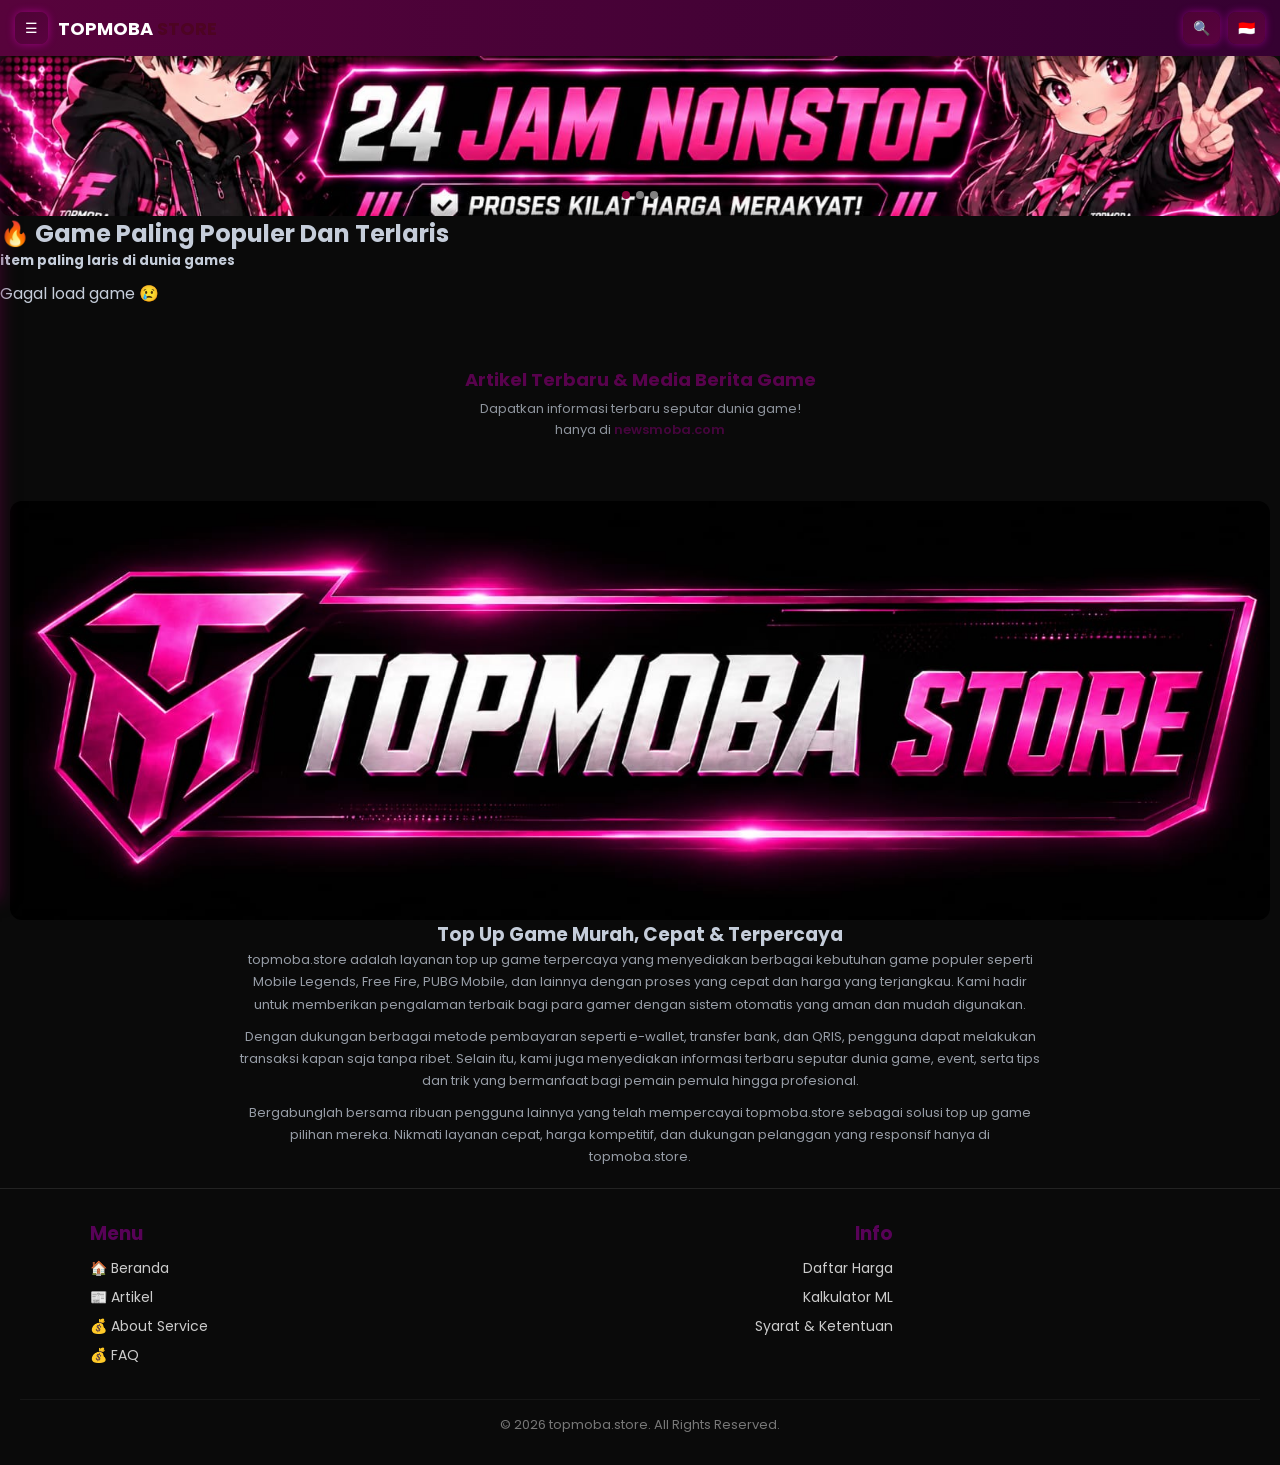
<file: index.html>
<!DOCTYPE html>
<html lang="id">
<head>
  <meta charset="UTF-8">
  <meta name="viewport" content="width=device-width, initial-scale=1.0">
  <title>topmoba.store - Top Up Game Murah & Cepat</title>

  <!-- CSS -->
  <link rel="stylesheet" href="index.css">

  <!-- Font -->
  <link href="https://fonts.googleapis.com/css2?family=Poppins:wght@300;400;600;700&display=swap" rel="stylesheet">
</head>

<body>

  <!-- ================= OVERLAY ================= -->
  <div class="overlay" id="overlay"></div>

  <!-- ================= SIDEBAR ================= -->
  <aside class="sidebar" id="sidebar">

    <div class="sidebar-header">
      <h2>TOPMOBA<span>STORE</span></h2>
    </div>

    <ul class="sidebar-menu">
      <li><a href="index.html">🏠 Beranda</a></li>
<li><a href="https://newsmoba.com" target="_blank">📰 Artikel</a></li>
<li><a href="about.html">💰 About Service</a></li>
<li><a href="faq.html">💰 FAQ</a></li>

      <li class="menu-divider"></li>

      <li class="auth login">🔐 Masuk</li>
      <li class="auth register">📝 Daftar</li>
    </ul>

  </aside>

  <!-- ================= HEADER ================= -->
  <header class="navbar">
    <div class="nav-container">

      <div class="nav-left">
        <button class="menu-btn">☰</button>
        <h1 class="logo">TOPMOBA <span>STORE</span></h1>
      </div>

      <div class="nav-right">
        <button class="icon-btn">🔍</button>
        <button class="icon-btn" onclick="toggleLanguage()" id="langBtn">
  🇮🇩
</button>
      </div>

    </div>
  </header>

  <!-- ================= SEARCH BAR ================= -->
<div class="search-box" id="searchBox">
  <input type="text" id="searchInput" placeholder="Cari game..." />
</div>


<!-- ================= HERO SLIDER ================= -->
<section class="hero-slider">

  <div class="slides" id="slides">
    <img src="headertop.jpg" class="slide active">
    <img src="headertop.jpg" class="slide">
    <img src="headertop.jpg" class="slide">
  </div>

  
  <!-- DOT -->
  <div class="dots" id="dots"></div>


</section>

<!-- ================= LIST GAME ================= -->
<section class="game-section">

  <h2 class="section-title">🔥 Game Paling Populer Dan Terlaris </h2>
  <h5 class="section-title">           item paling laris di dunia games  </h5>

  <div class="game-list" id="gameList">
    <!-- diisi dari JS -->
  </div>

</section>


<!-- ================= STATISTIK TYPO ================= -->



  <!-- ================= ARTIKEL BANNER ================= -->
<section class="artikel-banner">

  

  <h2>Artikel Terbaru & Media Berita Game</h2>

  <p>
    Dapatkan informasi terbaru seputar dunia game! <br>
    hanya di <span>newsmoba.com</span>
  </p>

</section>


<!-- ================= BANNER BAWAH ================= -->
<section class="bottom-banner">

  <img src="footertop.jpg" alt="Promo Banner">
<div class="banner-text">

  <h3>Top Up Game Murah, Cepat & Terpercaya</h3>

  <p>
    topmoba.store adalah layanan top up game terpercaya yang menyediakan berbagai kebutuhan
    game populer seperti Mobile Legends, Free Fire, PUBG Mobile, dan lainnya dengan proses
    yang cepat dan harga yang terjangkau. Kami hadir untuk memberikan pengalaman terbaik
    bagi para gamer dengan sistem otomatis yang aman dan mudah digunakan.
  </p>

  <p>
    Dengan dukungan berbagai metode pembayaran seperti e-wallet, transfer bank, dan QRIS,
    pengguna dapat melakukan transaksi kapan saja tanpa ribet. Selain itu, kami juga
    menyediakan informasi terbaru seputar dunia game, event, serta tips dan trik yang
    bermanfaat bagi pemain pemula hingga profesional.
  </p>

  <p>
    Bergabunglah bersama ribuan pengguna lainnya yang telah mempercayai topmoba.store sebagai
    solusi top up game pilihan mereka. Nikmati layanan cepat, harga kompetitif, dan
    dukungan pelanggan yang responsif hanya di topmoba.store.
  </p>

</div>
</section>





<footer class="footer">

  <div class="footer-container">

    <!-- Menu (kiri) -->
    <div class="footer-menu">
      <h3>Menu</h3>
      <ul>
        <li><a href="index.html">🏠 Beranda</a></li>
<li><a href="https://newsmoba.com" target="_blank">📰 Artikel</a></li>
<li><a href="about.html">💰 About Service</a></li>
<li><a href="faq.html">💰 FAQ</a></li>
      </ul>
    </div>

    <!-- Info (kanan) -->
    <div class="footer-info">
      <h3>Info</h3>
      <ul>
        <li>Daftar Harga</li>
        <li>Kalkulator ML</li>
        <li>Syarat & Ketentuan</li>
      </ul>
    </div>

  </div>

  <div class="footer-bottom">
    <p>© 2026 topmoba.store. All Rights Reserved.</p>
  </div>

</footer>


  <!-- ================= JS ================= -->
  <script src="index.js"></script>

</body>


</html>
</file>
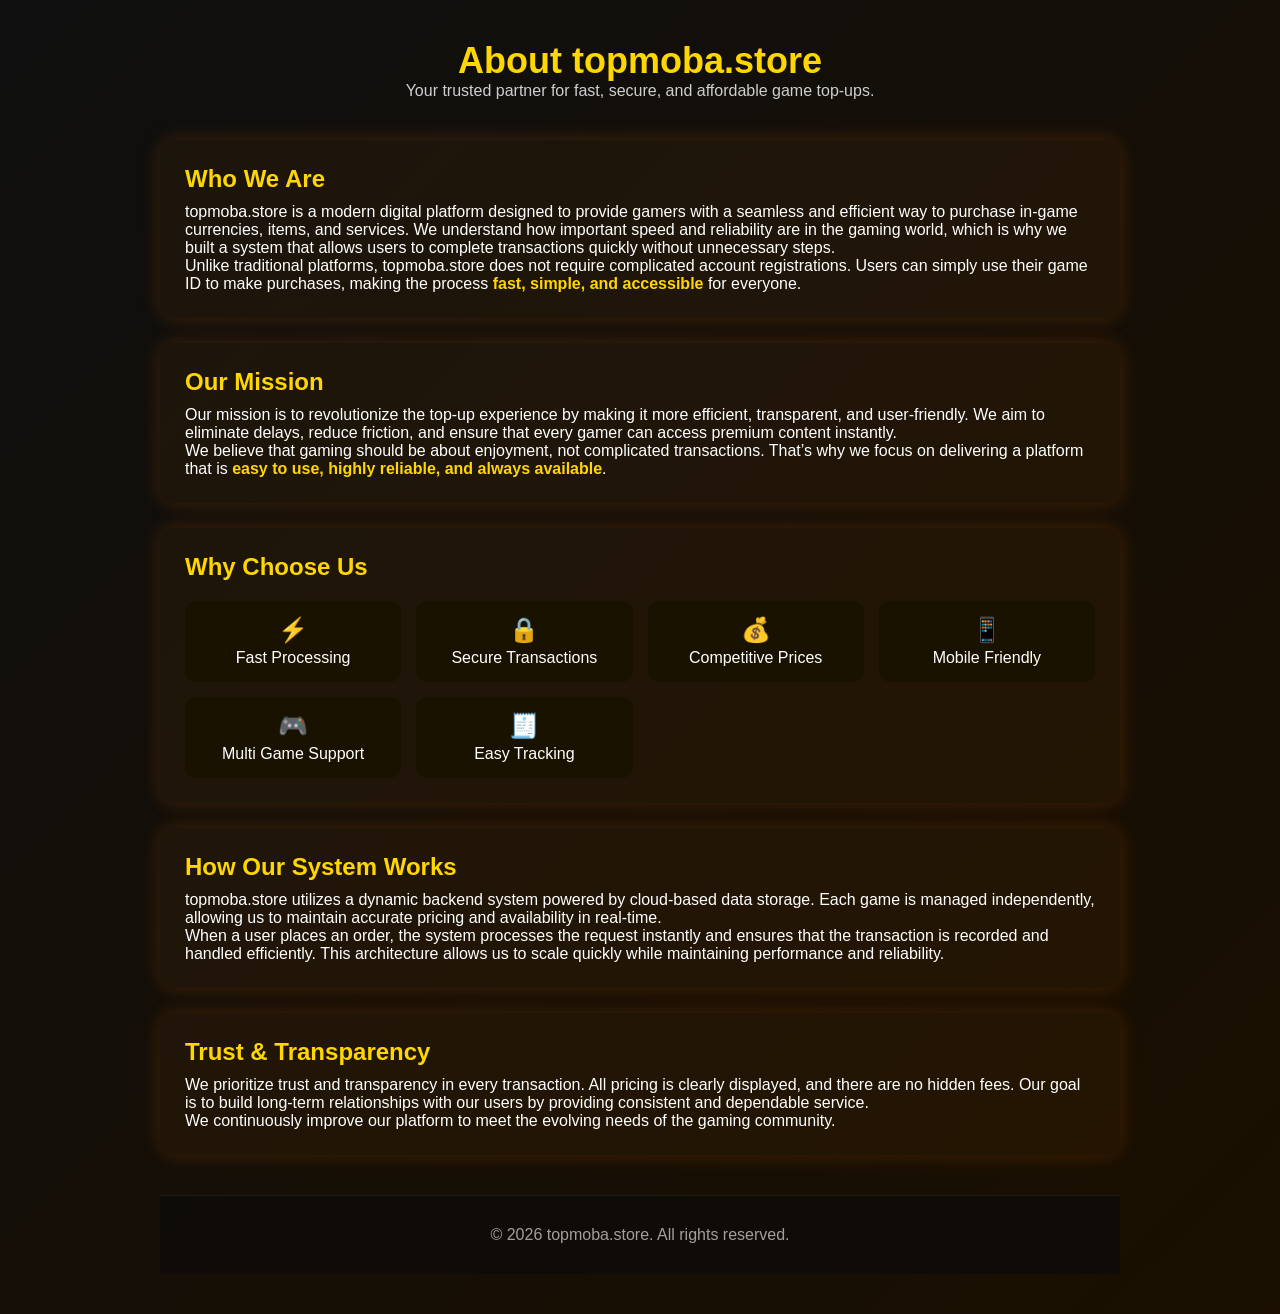
<file: about.html>
<!DOCTYPE html>
<html lang="en">
<head>
  <meta charset="UTF-8">
  <meta name="viewport" content="width=device-width, initial-scale=1.0">
  <title>About Us - topmoba.store</title>

  <link rel="stylesheet" href="index.css">

  <style>
    body {
      margin: 0;
      font-family: 'Segoe UI', sans-serif;
      background: linear-gradient(135deg, #0f0f0f, #1a0f00);
      color: #fff;
    }

    .container {
      max-width: 1000px;
      margin: auto;
      padding: 40px 20px;
    }

    .hero {
      text-align: center;
      margin-bottom: 40px;
    }

    .hero h1 {
      font-size: 36px;
      color: gold;
    }

    .hero p {
      opacity: 0.8;
    }

    .card {
      background: rgba(255, 145, 0, 0.05);
      border-radius: 15px;
      padding: 25px;
      margin-bottom: 25px;
      box-shadow: 0 0 20px rgba(255, 115, 0, 0.2);
      transition: 0.3s;
    }

    .card:hover {
      transform: translateY(-5px);
      box-shadow: 0 0 30px rgba(255, 123, 0, 0.4);
    }

    .card h2 {
      color: gold;
      margin-bottom: 10px;
    }

    .highlight {
      color: gold;
      font-weight: bold;
    }

    .features {
      display: grid;
      grid-template-columns: repeat(auto-fit, minmax(200px, 1fr));
      gap: 15px;
      margin-top: 20px;
    }

    .feature-box {
      background: #1a1200;
      padding: 15px;
      border-radius: 10px;
      text-align: center;
    }

    .feature-box span {
      font-size: 24px;
      display: block;
      margin-bottom: 5px;
    }

    .footer {
      text-align: center;
      margin-top: 40px;
      opacity: 0.6;
    }
  </style>
</head>

<body>

<div class="container">

  <!-- HERO -->
  <div class="hero">
    <h1>About topmoba.store</h1>
    <p>Your trusted partner for fast, secure, and affordable game top-ups.</p>
  </div>

  <!-- INTRO -->
  <div class="card">
    <h2>Who We Are</h2>
    <p>
      topmoba.store is a modern digital platform designed to provide gamers with a seamless and efficient way to purchase in-game currencies, items, and services. 
      We understand how important speed and reliability are in the gaming world, which is why we built a system that allows users to complete transactions quickly without unnecessary steps.
    </p>
    <p>
      Unlike traditional platforms, topmoba.store does not require complicated account registrations. Users can simply use their game ID to make purchases, making the process <span class="highlight">fast, simple, and accessible</span> for everyone.
    </p>
  </div>

  <!-- MISSION -->
  <div class="card">
    <h2>Our Mission</h2>
    <p>
      Our mission is to revolutionize the top-up experience by making it more efficient, transparent, and user-friendly. We aim to eliminate delays, reduce friction, and ensure that every gamer can access premium content instantly.
    </p>
    <p>
      We believe that gaming should be about enjoyment, not complicated transactions. That’s why we focus on delivering a platform that is <span class="highlight">easy to use, highly reliable, and always available</span>.
    </p>
  </div>

  <!-- FEATURES -->
  <div class="card">
    <h2>Why Choose Us</h2>

    <div class="features">
      <div class="feature-box">
        <span>⚡</span>
        Fast Processing
      </div>
      <div class="feature-box">
        <span>🔒</span>
        Secure Transactions
      </div>
      <div class="feature-box">
        <span>💰</span>
        Competitive Prices
      </div>
      <div class="feature-box">
        <span>📱</span>
        Mobile Friendly
      </div>
      <div class="feature-box">
        <span>🎮</span>
        Multi Game Support
      </div>
      <div class="feature-box">
        <span>🧾</span>
        Easy Tracking
      </div>
    </div>
  </div>

  <!-- SYSTEM -->
  <div class="card">
    <h2>How Our System Works</h2>
    <p>
      topmoba.store utilizes a dynamic backend system powered by cloud-based data storage. Each game is managed independently, allowing us to maintain accurate pricing and availability in real-time.
    </p>
    <p>
      When a user places an order, the system processes the request instantly and ensures that the transaction is recorded and handled efficiently. This architecture allows us to scale quickly while maintaining performance and reliability.
    </p>
  </div>

  <!-- TRUST -->
  <div class="card">
    <h2>Trust & Transparency</h2>
    <p>
      We prioritize trust and transparency in every transaction. All pricing is clearly displayed, and there are no hidden fees. Our goal is to build long-term relationships with our users by providing consistent and dependable service.
    </p>
    <p>
      We continuously improve our platform to meet the evolving needs of the gaming community.
    </p>
  </div>

  <!-- FOOTER -->
  <div class="footer">
    © 2026 topmoba.store. All rights reserved.
  </div>

</div>

</body>
</html>
</file>
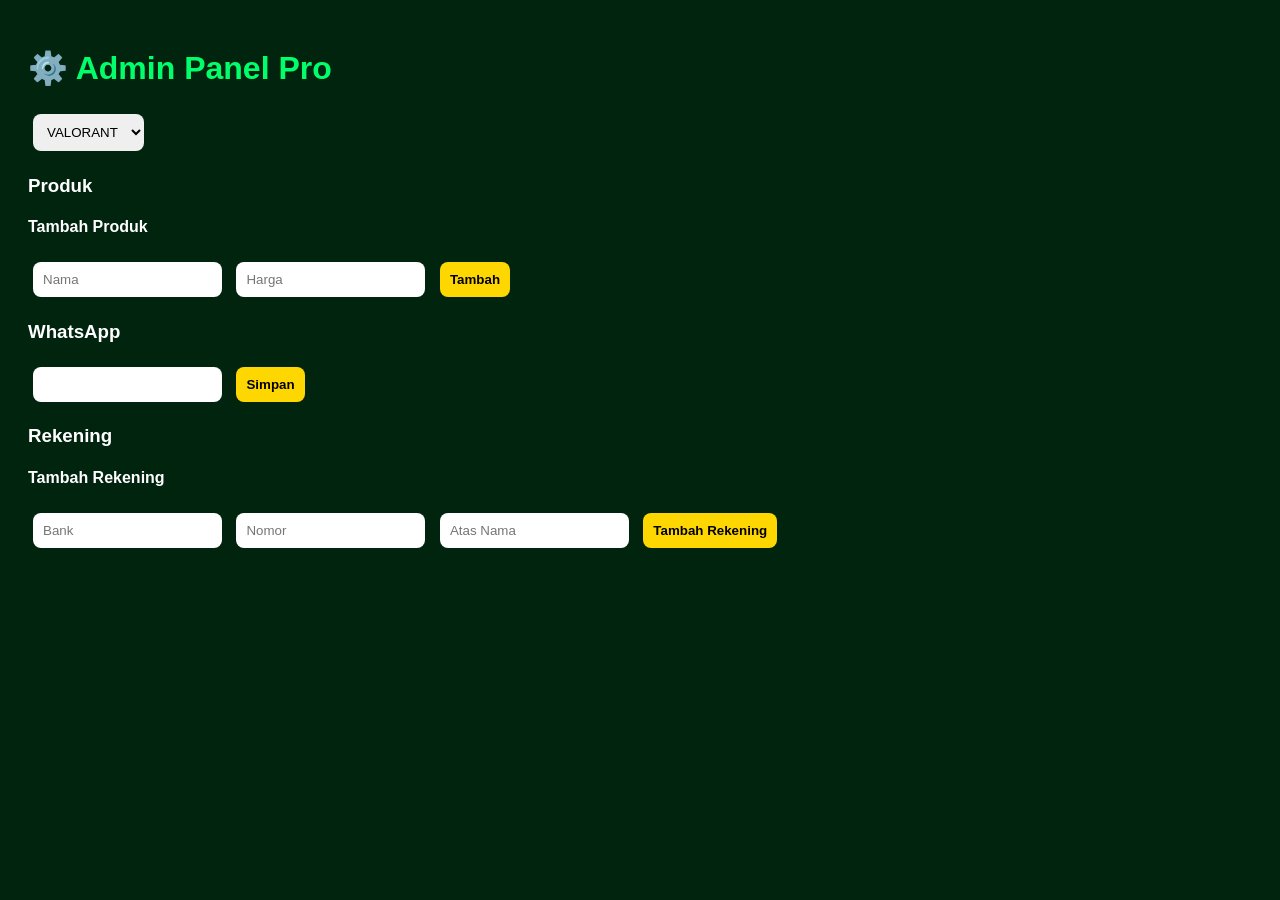
<file: admin.html>
<!DOCTYPE html>
<html lang="id">
<head>
<meta charset="UTF-8">
<meta name="viewport" content="width=device-width, initial-scale=1.0">
<title>Admin Panel Pro</title>

<style>
body {
  background: #01240f;
  color: white;
  font-family: sans-serif;
  padding: 20px;
}

h1 { color: #00ff6a; }

select, input, button {
  padding: 10px;
  margin: 5px;
  border-radius: 8px;
  border: none;
}

button {
  background: gold;
  cursor: pointer;
  font-weight: bold;
}

.card {
  background: #081a00;
  padding: 12px;
  margin-top: 10px;
  border-radius: 10px;
}

.row {
  display: flex;
  justify-content: space-between;
  align-items: center;
}

.small-btn {
  padding: 5px 8px;
  font-size: 12px;
}
</style>
</head>

<body>

<h1>⚙️ Admin Panel Pro</h1>

<select id="gameSelect" onchange="loadData()"></select>

<!-- PRODUK -->
<h3>Produk</h3>
<div id="productList"></div>

<h4>Tambah Produk</h4>
<input type="text" id="name" placeholder="Nama">
<input type="number" id="price" placeholder="Harga">
<button onclick="addProduct()">Tambah</button>

<!-- SETTINGS -->
<h3>WhatsApp</h3>
<input type="text" id="wa">
<button onclick="saveWA()">Simpan</button>

<!-- PAYMENTS -->
<h3>Rekening</h3>
<div id="paymentList"></div>

<h4>Tambah Rekening</h4>
<input type="text" id="bankName" placeholder="Bank">
<input type="text" id="bankNumber" placeholder="Nomor">
<input type="text" id="bankOwner" placeholder="Atas Nama">
<button onclick="addBank()">Tambah Rekening</button>

<script>

/* CONFIG */
const API_KEY = "$2a$10$AqSncAkyMz4i3EnlWpvqxuQttyNJQ98IZNWM1JwnOKaV7.ThZDwRm";

const BINS = {
  valorant: "6a981df5da38895dfe2f5c08",
  hok: "6a981d21f5f4af5e2960e583",
  roblox: "6a981c33f5f4af5e2960e231",
  pubg: "6a981d8cf5f4af5e2960e6f2",
  mlbb: "6a981d57da38895dfe2f5954",
  ff: "6a981c90f5f4af5e2960e375"
};

/* INIT */
function init() {
  const select = document.getElementById("gameSelect");
  for (let key in BINS) {
    select.innerHTML += `<option value="${key}">${key.toUpperCase()}</option>`;
  }
  loadData();
}

/* FETCH */
async function getData(binId) {
  const res = await fetch(`https://api.jsonbin.io/v3/b/${binId}/latest`, {
    headers: { "X-Master-Key": API_KEY }
  });
  const json = await res.json();
  return json.record;
}

async function updateData(binId, data) {
  await fetch(`https://api.jsonbin.io/v3/b/${binId}`, {
    method: "PUT",
    headers: {
      "Content-Type": "application/json",
      "X-Master-Key": API_KEY
    },
    body: JSON.stringify(data)
  });
}

/* LOAD */
async function loadData() {
  const game = gameSelect.value;
  const binId = BINS[game];

  const data = await getData(binId);
  window.currentData = data;

  if (!data.products) data.products = [];
  if (!data.settings) data.settings = {};
  if (!data.payments) data.payments = [];

  renderProducts();
  renderPayments();

  wa.value = data.settings.whatsapp || "";
}

/* PRODUK */
function renderProducts() {
  productList.innerHTML = "";

  currentData.products.forEach((p, i) => {
    productList.innerHTML += `
      <div class="card">
        <div class="row">
          <div>
            <b>${p.name}</b><br>
            Rp${p.price} <br>
            Status: ${p.active ? "✅" : "❌"}
          </div>
          <div>
            <button class="small-btn" onclick="editProduct(${i})">✏️</button>
            <button class="small-btn" onclick="toggleProduct(${i})">🔄</button>
            <button class="small-btn" onclick="deleteProduct(${i})">❌</button>
          </div>
        </div>
      </div>
    `;
  });
}

async function addProduct() {
  currentData.products.push({
    name: name.value,
    price: parseInt(price.value),
    category: "general",
    active: true
  });

  await save();
}

async function editProduct(i) {
  const p = currentData.products[i];
  const newPrice = prompt("Harga baru:", p.price);
  if (!newPrice) return;

  p.price = parseInt(newPrice);
  await save();
}

async function toggleProduct(i) {
  currentData.products[i].active = !currentData.products[i].active;
  await save();
}

async function deleteProduct(i) {
  if (!confirm("Hapus?")) return;
  currentData.products.splice(i, 1);
  await save();
}

/* WA */
async function saveWA() {
  currentData.settings.whatsapp = wa.value;
  await save();
}

/* PAYMENT */
function renderPayments() {
  paymentList.innerHTML = "";

  currentData.payments.forEach((p, i) => {
    paymentList.innerHTML += `
      <div class="card">
        ${p.name} - ${p.number} (${p.owner})
        <button onclick="deleteBank(${i})">❌</button>
      </div>
    `;
  });
}

async function addBank() {
  currentData.payments.push({
    name: bankName.value,
    number: bankNumber.value,
    owner: bankOwner.value,
    type: "bank",
    active: true
  });

  await save();
}

async function deleteBank(i) {
  currentData.payments.splice(i, 1);
  await save();
}

/* SAVE */
async function save() {
  const game = gameSelect.value;
  const binId = BINS[game];

  await updateData(binId, currentData);

  loadData();
}

init();

</script>

</body>
</html>
</file>
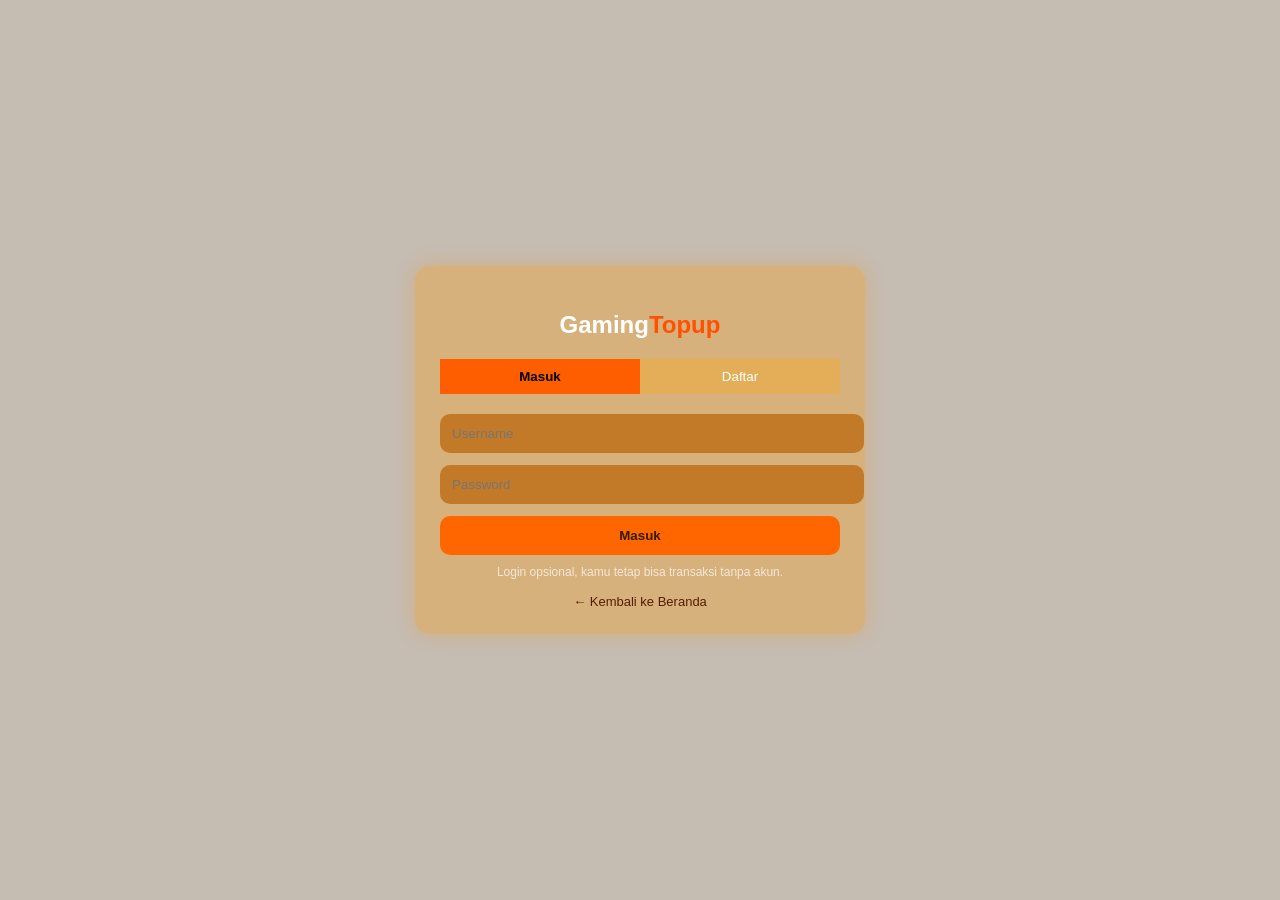
<file: auth.html>
<!DOCTYPE html>
<html lang="id">
<head>
  <meta charset="UTF-8">
  <meta name="viewport" content="width=device-width, initial-scale=1.0">
  <title>Login / Daftar - topmoba.store</title>

  <style>
    body {
      margin: 0;
      font-family: 'Poppins', sans-serif;
      background: #3f24014d;
      color: rgb(255, 255, 255);
      display: flex;
      justify-content: center;
      align-items: center;
      height: 100vh;
    }

    .container {
      width: 90%;
      max-width: 400px;
      background: #ff99004d;
      padding: 25px;
      border-radius: 15px;
      box-shadow: 0 0 20px #ff91004d;
    }

    h2 {
      text-align: center;
      margin-bottom: 20px;
    }

    h2 span {
      color: rgb(255, 81, 0);
    }

    .tabs {
      display: flex;
      margin-bottom: 20px;
    }

    .tabs button {
      flex: 1;
      padding: 10px;
      border: none;
      cursor: pointer;
      background: #ffa6004d;
      color: white;
    }

    .tabs .active {
      background: rgb(255, 94, 0);
      color: rgb(0, 0, 0);
      font-weight: bold;
    }

    input {
      width: 100%;
      padding: 12px;
      margin-bottom: 12px;
      border-radius: 10px;
      border: none;
      background: #c27a28;
      color: white;
    }

    button.submit {
      width: 100%;
      padding: 12px;
      border: none;
      border-radius: 10px;
      background: rgb(255, 102, 0);
      color: rgb(51, 28, 2);
      font-weight: bold;
      cursor: pointer;
    }

    .info {
      text-align: center;
      margin-top: 10px;
      font-size: 12px;
      opacity: 0.7;
    }

    .back {
      margin-top: 15px;
      text-align: center;
      cursor: pointer;
      color: rgb(85, 29, 3);
      font-size: 13px;
    }
  </style>
</head>

<body>

<div class="container">
  <h2>Gaming<span>Topup</span></h2>

  <!-- TAB -->
  <div class="tabs">
    <button id="loginTab" class="active">Masuk</button>
    <button id="registerTab">Daftar</button>
  </div>

  <!-- FORM -->
  <form id="authForm">
    <input type="text" id="username" placeholder="Username" required>
    <input type="password" id="password" placeholder="Password" required>
     <input type="text" id="phone" placeholder="Nomor HP" style="display:none;">
    <button class="submit" type="submit">Masuk</button>
  </form>

  <div class="info" id="infoText">
    Login opsional, kamu tetap bisa transaksi tanpa akun.
  </div>

  <div class="back" onclick="goBack()">← Kembali ke Beranda</div>
</div>

<script>
const USER_BIN_ID = "69fba55ac0954111d8e84113";
const API_KEY = "$2a$10$b7426vCN3qvmHEGqIaeofuk0b.FXiKdEHj3Nh3zapOGnat.kn3TaW";

let mode = "login";

// ================= TAB =================
const loginTab = document.getElementById("loginTab");
const registerTab = document.getElementById("registerTab");
const form = document.getElementById("authForm");

loginTab.onclick = () => {
  mode = "login";
  loginTab.classList.add("active");
  registerTab.classList.remove("active");
  form.querySelector(".submit").textContent = "Masuk";
  document.getElementById("phone").style.display = "none";
};

registerTab.onclick = () => {
  mode = "register";
  registerTab.classList.add("active");
  loginTab.classList.remove("active");
  form.querySelector(".submit").textContent = "Daftar";
  document.getElementById("phone").style.display = "block";
};

// ================= FETCH USER =================
async function getUsers() {
  const res = await fetch(`https://api.jsonbin.io/v3/b/${USER_BIN_ID}/latest`, {
    headers: {
      "X-Master-Key": API_KEY
    }
  });

  const data = await res.json();
  return data.record.users || [];
}

// ================= SAVE USER =================
async function saveUsers(users) {
  await fetch(`https://api.jsonbin.io/v3/b/${USER_BIN_ID}`, {
    method: "PUT",
    headers: {
      "Content-Type": "application/json",
      "X-Master-Key": API_KEY
    },
    body: JSON.stringify({ users })
  });
}

// ================= SUBMIT =================
form.addEventListener("submit", async function(e) {
  e.preventDefault();

  const username = document.getElementById("username").value;
  const password = document.getElementById("password").value;
  const phone = document.getElementById("phone").value;

  let users = await getUsers();

  if (mode === "register") {

    const exist = users.find(u => u.username === username);
    if (exist) {
      alert("Username sudah dipakai!");
      return;
    }

    users.push({
      username,
      password,
      phone
    });

    await saveUsers(users);

    alert("Daftar berhasil!");
    loginTab.click();

  } else {

    const user = users.find(
      u => u.username === username && u.password === password
    );

    if (!user) {
      alert("Login gagal!");
      return;
    }

    localStorage.setItem("user", username);

    alert("Login berhasil!");
    window.location.href = "index.html";
  }
});

// ================= BACK =================
function goBack() {
  window.location.href = "index.html";
}
</script>

</body>
</html>
</file>
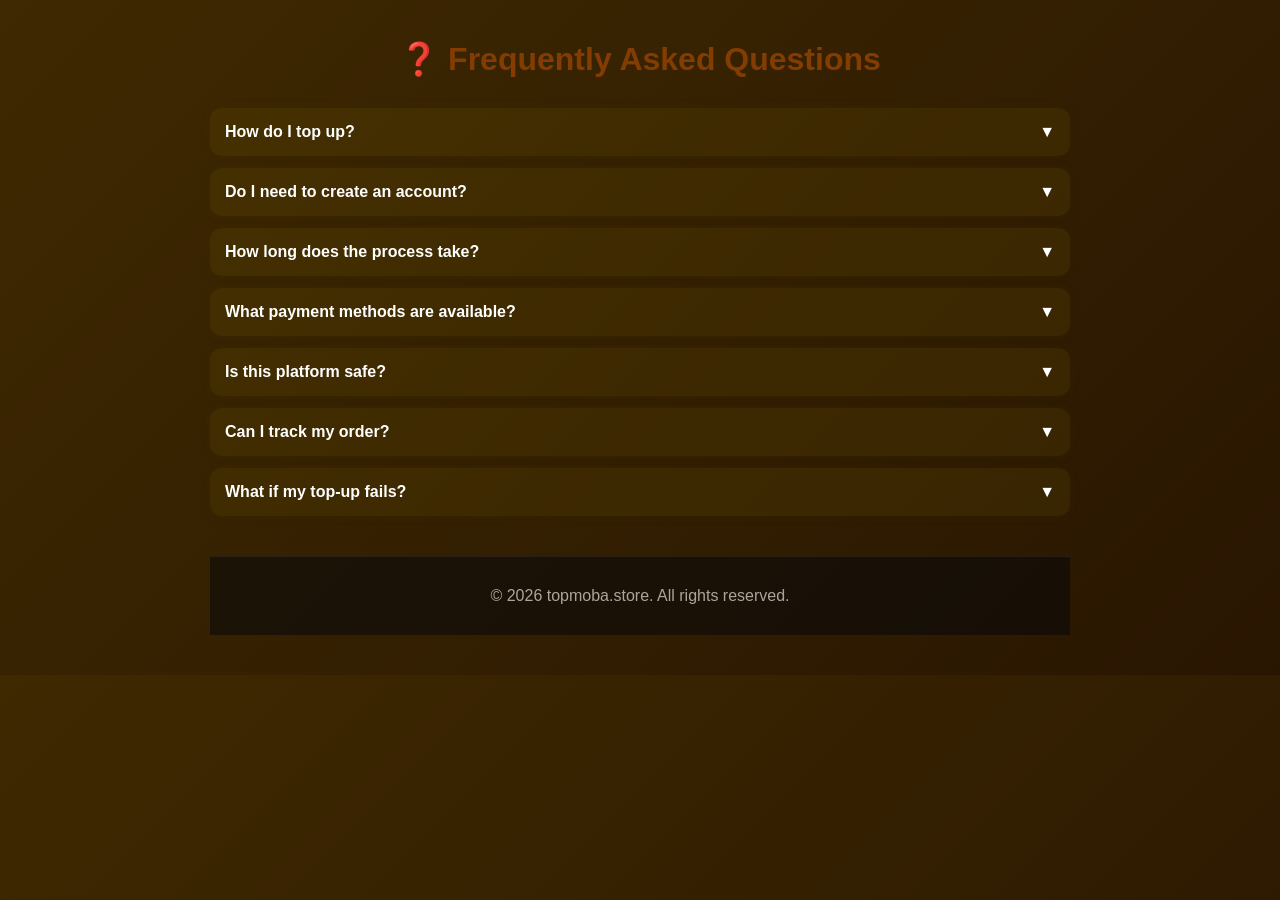
<file: faq.html>
<!DOCTYPE html>
<html lang="en">
<head>
  <meta charset="UTF-8">
  <meta name="viewport" content="width=device-width, initial-scale=1.0">
  <title>FAQ - topmoba.store</title>

  <link rel="stylesheet" href="index.css">

  <style>
    body {
      margin: 0;
      font-family: 'Segoe UI', sans-serif;
      background: linear-gradient(135deg, #3f2901, #291601);
      color: white;
    }

    .container {
      max-width: 900px;
      margin: auto;
      padding: 40px 20px;
    }

    h1 {
      text-align: center;
      color: rgb(131, 60, 2);
      margin-bottom: 30px;
    }

    .faq-item {
      background: rgba(248, 224, 3, 0.05);
      border-radius: 12px;
      margin-bottom: 12px;
      overflow: hidden;
      box-shadow: 0 0 10px rgba(58, 59, 1, 0.2);
    }

    .faq-question {
      padding: 15px;
      cursor: pointer;
      font-weight: bold;
      display: flex;
      justify-content: space-between;
      align-items: center;
    }

    .faq-question:hover {
      background: rgba(100, 66, 2, 0.05);
    }

    .faq-answer {
      max-height: 0;
      overflow: hidden;
      transition: max-height 0.3s ease;
      padding: 0 15px;
      opacity: 0.8;
    }

    .faq-item.active .faq-answer {
      max-height: 300px;
      padding: 15px;
    }

    .icon {
      transition: transform 0.3s;
    }

    .faq-item.active .icon {
      transform: rotate(180deg);
    }

    .footer {
      text-align: center;
      margin-top: 40px;
      opacity: 0.6;
    }
  </style>
</head>

<body>

<div class="container">
  <h1>❓ Frequently Asked Questions</h1>

  <!-- FAQ LIST -->
  <div class="faq-item">
    <div class="faq-question">
      How do I top up?
      <span class="icon">▼</span>
    </div>
    <div class="faq-answer">
      Simply choose your game, select the product, enter your game ID, and complete the payment. No login is required.
    </div>
  </div>

  <div class="faq-item">
    <div class="faq-question">
      Do I need to create an account?
      <span class="icon">▼</span>
    </div>
    <div class="faq-answer">
      No, our system is designed for quick access. You can make purchases using only your game ID.
    </div>
  </div>

  <div class="faq-item">
    <div class="faq-question">
      How long does the process take?
      <span class="icon">▼</span>
    </div>
    <div class="faq-answer">
      Most transactions are processed instantly or within a few minutes after payment confirmation.
    </div>
  </div>

  <div class="faq-item">
    <div class="faq-question">
      What payment methods are available?
      <span class="icon">▼</span>
    </div>
    <div class="faq-answer">
      We support various payment methods such as bank transfer and e-wallets, depending on availability.
    </div>
  </div>

  <div class="faq-item">
    <div class="faq-question">
      Is this platform safe?
      <span class="icon">▼</span>
    </div>
    <div class="faq-answer">
      Yes. We prioritize security and transparency. Your data is not stored unnecessarily and all transactions are handled securely.
    </div>
  </div>

  <div class="faq-item">
    <div class="faq-question">
      Can I track my order?
      <span class="icon">▼</span>
    </div>
    <div class="faq-answer">
      Yes, you can check your transaction status using your transaction ID on the "Cek Transaksi" page.
    </div>
  </div>

  <div class="faq-item">
    <div class="faq-question">
      What if my top-up fails?
      <span class="icon">▼</span>
    </div>
    <div class="faq-answer">
      If your transaction fails, please contact our support team via WhatsApp for assistance.
    </div>
  </div>

  <!-- FOOTER -->
  <div class="footer">
    © 2026 topmoba.store. All rights reserved.
  </div>
</div>

<script>
const faqItems = document.querySelectorAll(".faq-item");

faqItems.forEach(item => {
  item.querySelector(".faq-question").addEventListener("click", () => {
    item.classList.toggle("active");
  });
});
</script>

</body>
</html>
</file>
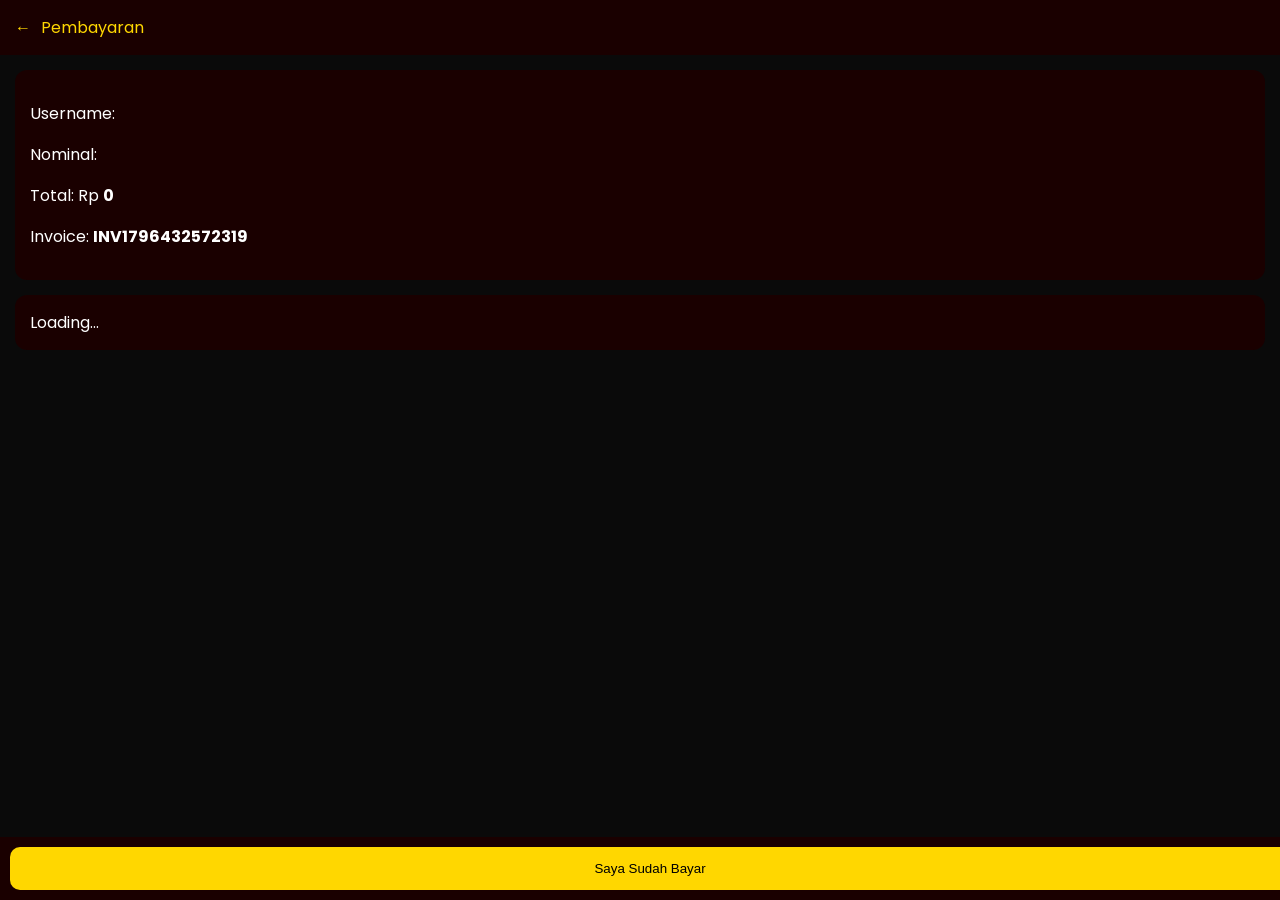
<file: payment-roblox.html>
<!DOCTYPE html>
<html lang="id">
<head>
<meta charset="UTF-8">
<meta name="viewport" content="width=device-width, initial-scale=1.0">
<title>Pembayaran</title>
<link href="https://fonts.googleapis.com/css2?family=Poppins&display=swap" rel="stylesheet">

<style>
body{
  font-family:Poppins;
  background:#0a0a0a;
  color:white;
  margin:0;
}

.header{
  padding:15px;
  background:#1a0000;
  color:gold;
  display:flex;
  gap:10px;
}

.back{
  cursor:pointer;
}

.container{
  padding:15px;
  padding-bottom:100px;
}

.card{
  background:#1a0000;
  padding:15px;
  border-radius:12px;
  margin-bottom:15px;
}

.copy-box{
  background:#2b0000;
  padding:10px;
  border-radius:10px;
  display:flex;
  justify-content:space-between;
}

button{
  width:100%;
  padding:14px;
  border:none;
  border-radius:10px;
  background:gold;
}

.bottom{
  position:fixed;
  bottom:0;
  width:100%;
  background:#1a0000;
  padding:10px;
}
</style>
</head>

<body>

<div class="header">
  <span class="back" onclick="history.back()">←</span>
  Pembayaran
</div>

<div class="container">

<div class="card">
  <p>Username: <b id="username"></b></p>
  <p>Nominal: <b id="nominal"></b></p>
  <p>Total: Rp <b id="price"></b></p>
  <p>Invoice: <b id="invoice"></b></p>
</div>

<div class="card" id="paymentBox">Loading...</div>

</div>

<div class="bottom">
  <button onclick="confirmPay()">Saya Sudah Bayar</button>
</div>

<script>
const BIN_ID="6a981c33f5f4af5e2960e231";
const BIN_ID_TRANSAKSI="ISI_BIN_TRANSAKSI";
const API_KEY="$2a$10$AqSncAkyMz4i3EnlWpvqxuQttyNJQ98IZNWM1JwnOKaV7.ThZDwRm";

const p=new URLSearchParams(location.search);
const username=p.get("username");
const nominal=p.get("nominal");
const price=p.get("price");
const paymentId=p.get("paymentId");

document.getElementById("username").textContent=username;
document.getElementById("nominal").textContent=nominal;
document.getElementById("price").textContent=Number(price).toLocaleString();

const invoice="INV"+Date.now();
document.getElementById("invoice").textContent=invoice;

async function loadPayment(){
  const res=await fetch(`https://api.jsonbin.io/v3/b/${BIN_ID}/latest`,{
    headers:{ "X-Master-Key": API_KEY }
  });
  const data=await res.json();
  const payments=data.record.payments;

  const selected=payments.find(p=>p.id===paymentId && p.enabled);

  const box=document.getElementById("paymentBox");

  if(!selected){
    box.innerHTML="Metode tidak tersedia";
    return;
  }

  if(selected.id==="bank"||selected.id==="va"){
    box.innerHTML=`
      <h3>${selected.name}</h3>
      <div class="copy-box">
        <span>${selected.account}</span>
        <button onclick="copyText('${selected.account}')">Copy</button>
      </div>
      <p>a/n ${selected.owner}</p>
    `;
  }

  if(selected.id==="qr"){
    box.innerHTML=`
      <h3>${selected.name}</h3>
      <img src="${selected.image}" style="width:100%;">
    `;
  }
}

function copyText(t){
  navigator.clipboard.writeText(t);
  alert("Disalin!");
}

function confirmPay(){
  localStorage.setItem("notif","Pesanan menunggu konfirmasi admin");
  window.location.href="index.html";
}

loadPayment();
</script>

</body>
</html>
</file>
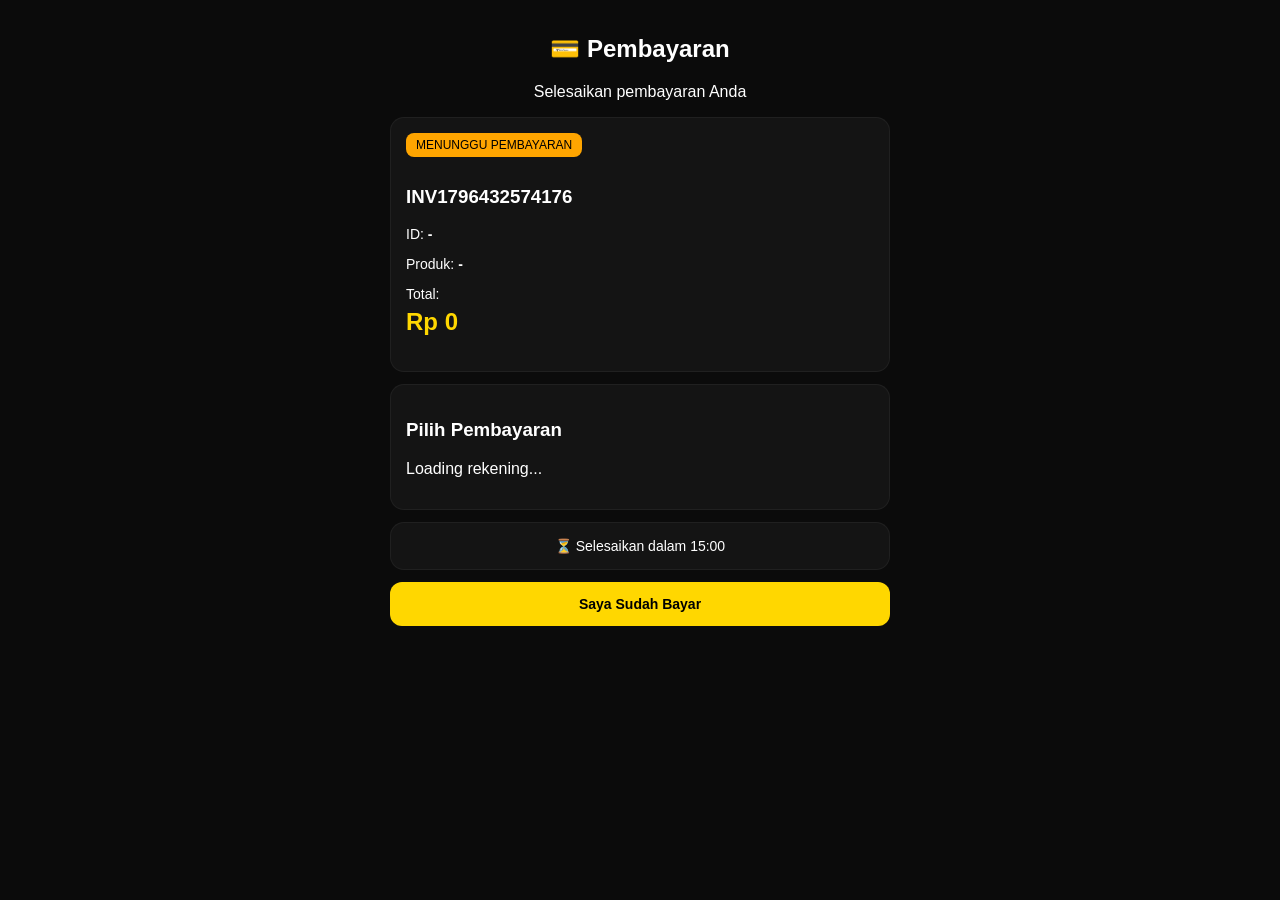
<file: pembayaranff.html>
<!DOCTYPE html>
<html lang="id">
<head>
  <meta charset="UTF-8">
  <meta name="viewport" content="width=device-width, initial-scale=1.0">
  <title>Pembayaran</title>

  <style>
    body {
      background: #0b0b0b;
      color: white;
      font-family: sans-serif;
      margin: 0;
    }

    .container {
      max-width: 500px;
      margin: auto;
      padding: 15px;
    }

    .header {
      text-align: center;
      margin-bottom: 15px;
    }

    .card {
      background: #141414;
      padding: 15px;
      border-radius: 14px;
      margin-bottom: 12px;
      border: 1px solid rgba(255,255,255,0.05);
    }

    .badge {
      background: orange;
      color: black;
      padding: 5px 10px;
      border-radius: 8px;
      font-size: 12px;
      display: inline-block;
      margin-bottom: 10px;
    }

    .detail p {
      margin-bottom: 6px;
      font-size: 14px;
    }

    #total {
      color: gold;
      margin-top: 5px;
    }

    .payment-item {
      background: #1f1f1f;
      padding: 12px;
      border-radius: 10px;
      margin-bottom: 10px;
      position: relative;
    }

    .copy-btn {
      position: absolute;
      right: 10px;
      top: 10px;
      background: gold;
      border: none;
      padding: 5px 8px;
      border-radius: 6px;
      cursor: pointer;
      font-size: 12px;
    }

    .timer {
      text-align: center;
      font-size: 14px;
    }

    .btn {
      width: 100%;
      padding: 14px;
      border: none;
      border-radius: 12px;
      background: gold;
      color: black;
      font-weight: bold;
      font-size: 14px;
      cursor: pointer;
    }
  </style>
</head>

<body>

<div class="container">

  <!-- HEADER -->
  <div class="header">
    <h2>💳 Pembayaran</h2>
    <p>Selesaikan pembayaran Anda</p>
  </div>

  <!-- DETAIL -->
  <div class="card">
    <div class="badge">MENUNGGU PEMBAYARAN</div>

    <h3 id="invoice">-</h3>

    <div class="detail">
      <p>ID: <b id="userId">-</b></p>
      <p>Produk: <b id="produk">-</b></p>
      <p>Total:</p>
      <h2 id="total">-</h2>
    </div>
  </div>

  <!-- PAYMENT -->
  <div class="card">
    <h3>Pilih Pembayaran</h3>
    <div id="paymentList">
      <p>Loading rekening...</p>
    </div>
  </div>

  <!-- TIMER -->
  <div class="card timer">
    ⏳ Selesaikan dalam <span id="countdown">15:00</span>
  </div>

  <!-- BUTTON -->
  <button class="btn" onclick="sendWhatsApp()">
    Saya Sudah Bayar
  </button>

</div>

<script>
// ================= CONFIG =================
const CONFIG = {
  BIN_ID: "6a981c90f5f4af5e2960e375",
  API_KEY: "$2a$10$AqSncAkyMz4i3EnlWpvqxuQttyNJQ98IZNWM1JwnOKaV7.ThZDwRm"
};

// ================= GLOBAL =================
let ADMIN_WA = "";
let invoice = "INV" + Date.now();

// ================= AMBIL PARAM =================
const params = new URLSearchParams(window.location.search);
const userId = params.get("id") || "-";
const produk = params.get("produk") || "-";
const harga = params.get("harga") || "0";

// ================= INIT =================
document.addEventListener("DOMContentLoaded", () => {
  renderOrder();
  loadData();
  startTimer();
});

// ================= RENDER ORDER =================
function renderOrder() {
  setText("invoice", invoice);
  setText("userId", userId);
  setText("produk", produk);
  setText("total", "Rp " + Number(harga).toLocaleString("id-ID"));
}

// ================= HELPER ANTI ERROR =================
function setText(id, value) {
  const el = document.getElementById(id);
  if (el) el.innerText = value;
}

// ================= FETCH JSON =================
async function loadData() {
  try {
    const res = await fetch(
      `https://api.jsonbin.io/v3/b/${CONFIG.BIN_ID}/latest`,
      {
        headers: { "X-Master-Key": CONFIG.API_KEY }
      }
    );

    const result = await res.json();
    const data = result.record;

    // ambil WA
    ADMIN_WA = data?.settings?.whatsapp || "";

    // render payment
    renderPayment(data?.payments || []);

  } catch (err) {
    console.error("Gagal ambil data:", err);
  }
}

// ================= RENDER PAYMENT =================
function renderPayment(payments) {
  const container = document.getElementById("paymentList");
  if (!container) return;

  container.innerHTML = "";

  payments.forEach(p => {
    if (!p.active) return;

    const div = document.createElement("div");
    div.className = "payment-item";

    div.innerHTML = `
      <b>${p.name}</b><br>
      ${p.number || "-"}<br>
      a.n ${p.owner || "-"}
      ${p.number ? `<button class="copy-btn" onclick="copyText('${p.number}')">Salin</button>` : ""}
    `;

    container.appendChild(div);
  });
}

// ================= COPY =================
function copyText(text) {
  navigator.clipboard.writeText(text);
  alert("Nomor disalin!");
}

// ================= WHATSAPP =================
function sendWhatsApp() {
  if (!ADMIN_WA) {
    alert("Nomor admin belum tersedia!");
    return;
  }

  let msg = `*KONFIRMASI PEMBAYARAN*%0A`;
  msg += `Invoice: ${invoice}%0A`;
  msg += `ID: ${userId}%0A`;
  msg += `Produk: ${produk}%0A`;
  msg += `Total: Rp ${Number(harga).toLocaleString("id-ID")}`;

  window.open(`https://wa.me/${ADMIN_WA}?text=${msg}`, "_blank");
}

// ================= TIMER =================
function startTimer() {
  let time = 900; // 15 menit

  const interval = setInterval(() => {
    let m = Math.floor(time / 60);
    let s = time % 60;

    setText("countdown", `${m}:${s < 10 ? "0" : ""}${s}`);

    time--;

    if (time < 0) {
      clearInterval(interval);
      setText("countdown", "Waktu habis");
    }
  }, 1000);
}
</script>

</body>
</html>
</file>
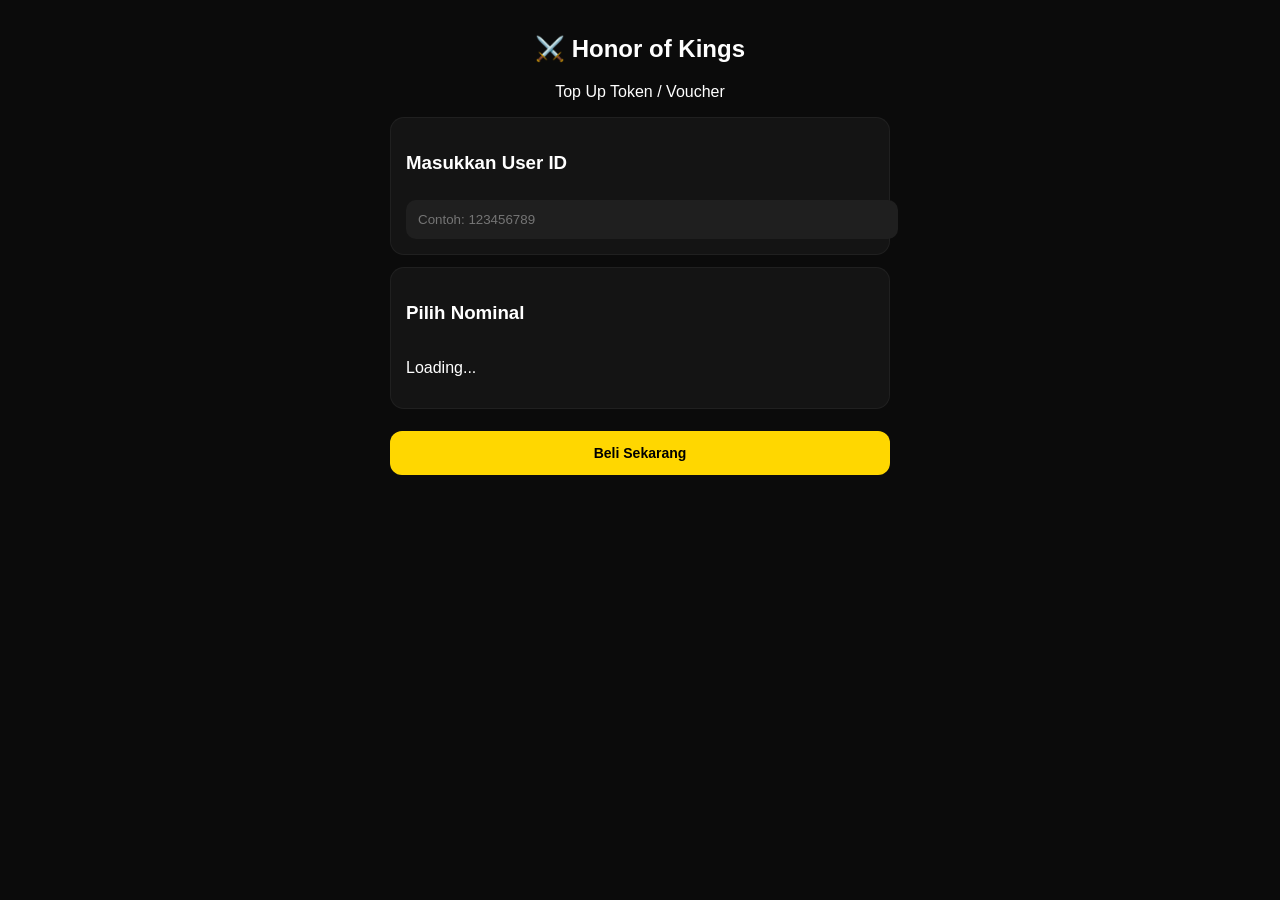
<file: topup-HOK.html>
<!DOCTYPE html>
<html lang="id">
<head>
  <meta charset="UTF-8">
  <meta name="viewport" content="width=device-width, initial-scale=1.0">
  <title>Top Up Honor of Kings</title>

  <style>
    body {
      margin: 0;
      font-family: sans-serif;
      background: #0b0b0b;
      color: white;
    }

    .container {
      max-width: 500px;
      margin: auto;
      padding: 15px;
    }

    .header {
      text-align: center;
      margin-bottom: 15px;
    }

    .card {
      background: #141414;
      padding: 15px;
      border-radius: 14px;
      margin-bottom: 12px;
      border: 1px solid rgba(255,255,255,0.05);
    }

    input {
      width: 100%;
      padding: 12px;
      border-radius: 10px;
      border: none;
      margin-top: 8px;
      background: #1f1f1f;
      color: white;
    }

    .grid {
      display: grid;
      grid-template-columns: repeat(3, 1fr);
      gap: 10px;
    }

    .item {
      background: #1f1f1f;
      padding: 10px;
      border-radius: 10px;
      text-align: center;
      cursor: pointer;
      font-size: 13px;
      border: 1px solid transparent;
    }

    .item.active {
      border: 1px solid gold;
      background: #2a2a2a;
    }

    .price {
      color: gold;
      font-size: 12px;
      margin-top: 5px;
    }

    .btn {
      width: 100%;
      padding: 14px;
      border: none;
      border-radius: 12px;
      background: gold;
      color: black;
      font-weight: bold;
      font-size: 14px;
      cursor: pointer;
      margin-top: 10px;
    }
  </style>
</head>

<body>

<div class="container">

  <!-- HEADER -->
  <div class="header">
    <h2>⚔️ Honor of Kings</h2>
    <p>Top Up Token / Voucher</p>
  </div>

  <!-- INPUT ID -->
  <div class="card">
    <h3>Masukkan User ID</h3>
    <input type="text" id="userId" placeholder="Contoh: 123456789">
  </div>

  <!-- PRODUK -->
  <div class="card">
    <h3>Pilih Nominal</h3>
    <div class="grid" id="productList">
      <p>Loading...</p>
    </div>
  </div>

  <!-- BUTTON -->
  <button class="btn" onclick="buyNow()">Beli Sekarang</button>

</div>

<script>
const CONFIG = {
  BIN_ID: "6a981d21f5f4af5e2960e583",
  API_KEY: "$2a$10$AqSncAkyMz4i3EnlWpvqxuQttyNJQ98IZNWM1JwnOKaV7.ThZDwRm"
};

let selectedProduct = null;

// LOAD PRODUK
async function loadProducts() {
  try {
    const res = await fetch(
      `https://api.jsonbin.io/v3/b/${CONFIG.BIN_ID}/latest`,
      {
        headers: { "X-Master-Key": CONFIG.API_KEY }
      }
    );

    const result = await res.json();
    const products = result.record.products;

    const container = document.getElementById("productList");
    container.innerHTML = "";

    products.forEach(p => {
      if (!p.active) return;

      const div = document.createElement("div");
      div.className = "item";

      div.innerHTML = `
        ${p.name}
        <div class="price">Rp ${p.price.toLocaleString("id-ID")}</div>
      `;

      div.onclick = () => {
        document.querySelectorAll(".item").forEach(el => el.classList.remove("active"));
        div.classList.add("active");
        selectedProduct = p;
      };

      container.appendChild(div);
    });

  } catch (err) {
    console.error(err);
  }
}

// BELI
function buyNow() {
  const userId = document.getElementById("userId").value;

  if (!userId) {
    alert("Masukkan User ID!");
    return;
  }

  if (!selectedProduct) {
    alert("Pilih produk dulu!");
    return;
  }

  const url = `pembayaranff.html?id=${userId}&produk=${selectedProduct.name}&harga=${selectedProduct.price}`;

  window.location.href = url;
}

// INIT
loadProducts();
</script>

</body>
</html>
</file>
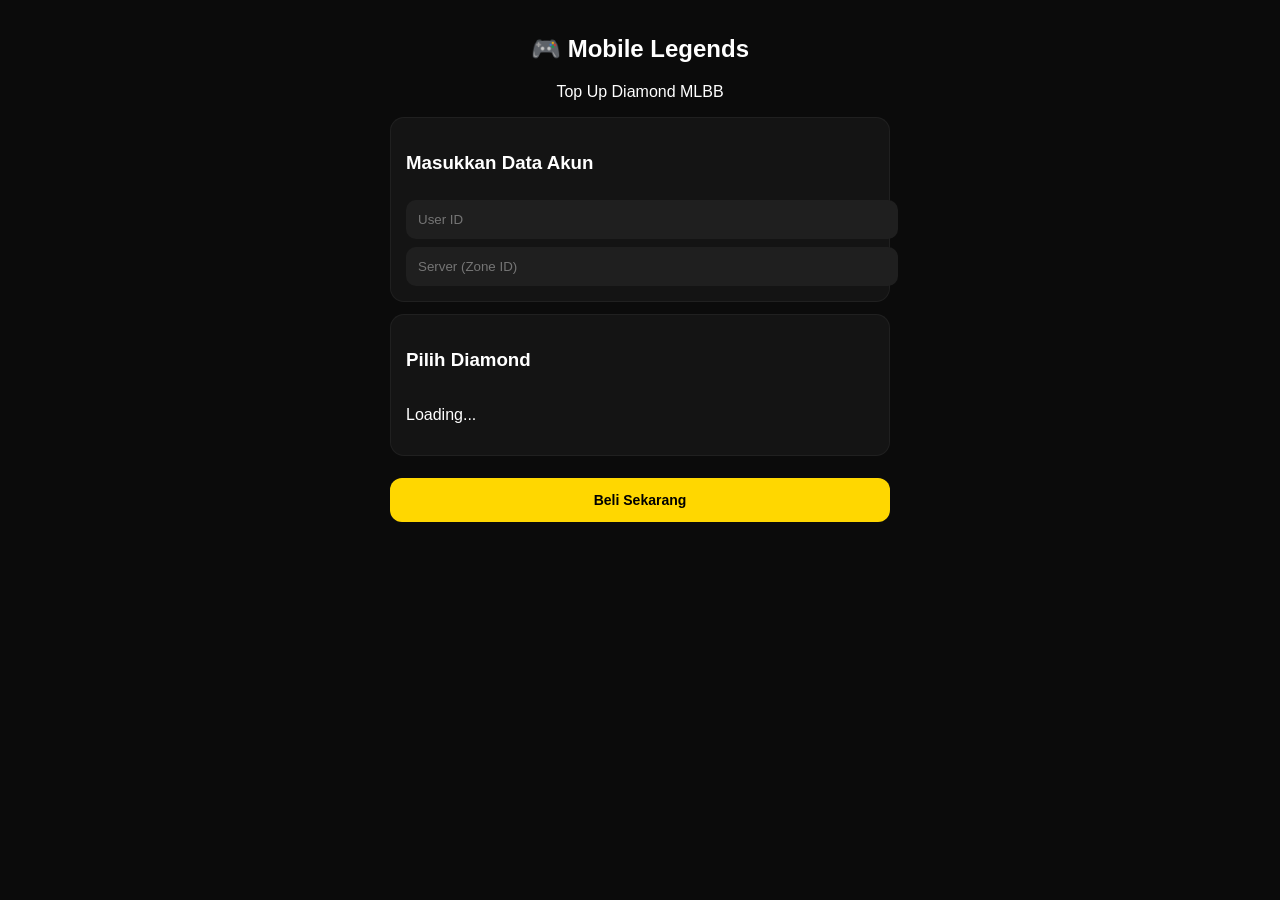
<file: topup-mlbb.html>
<!DOCTYPE html>
<html lang="id">
<head>
  <meta charset="UTF-8">
  <meta name="viewport" content="width=device-width, initial-scale=1.0">
  <title>Top Up Mobile Legends</title>

  <style>
    body {
      margin: 0;
      font-family: sans-serif;
      background: #0b0b0b;
      color: white;
    }

    .container {
      max-width: 500px;
      margin: auto;
      padding: 15px;
    }

    .header {
      text-align: center;
      margin-bottom: 15px;
    }

    .card {
      background: #141414;
      padding: 15px;
      border-radius: 14px;
      margin-bottom: 12px;
      border: 1px solid rgba(255,255,255,0.05);
    }

    input {
      width: 100%;
      padding: 12px;
      border-radius: 10px;
      border: none;
      margin-top: 8px;
      background: #1f1f1f;
      color: white;
    }

    .grid {
      display: grid;
      grid-template-columns: repeat(3, 1fr);
      gap: 10px;
    }

    .item {
      background: #1f1f1f;
      padding: 10px;
      border-radius: 10px;
      text-align: center;
      cursor: pointer;
      font-size: 13px;
      border: 1px solid transparent;
    }

    .item.active {
      border: 1px solid gold;
      background: #2a2a2a;
    }

    .price {
      color: gold;
      font-size: 12px;
      margin-top: 5px;
    }

    .btn {
      width: 100%;
      padding: 14px;
      border: none;
      border-radius: 12px;
      background: gold;
      color: black;
      font-weight: bold;
      font-size: 14px;
      cursor: pointer;
      margin-top: 10px;
    }

  </style>
</head>

<body>

<div class="container">

  <!-- HEADER -->
  <div class="header">
    <h2>🎮 Mobile Legends</h2>
    <p>Top Up Diamond MLBB</p>
  </div>

  <!-- INPUT ID -->
  <div class="card">
  <h3>Masukkan Data Akun</h3>

  <input type="text" id="userId" placeholder="User ID">

  <input type="text" id="serverId" placeholder="Server (Zone ID)" style="margin-top:8px;">
</div>

  <!-- PRODUK -->
  <div class="card">
    <h3>Pilih Diamond</h3>
    <div class="grid" id="productList">
      <p>Loading...</p>
    </div>
  </div>

  <!-- BUTTON -->
  <button class="btn" onclick="buyNow()">Beli Sekarang</button>

</div>

<script>
const CONFIG = {
  BIN_ID: "6a981d57da38895dfe2f5954",
  API_KEY: "$2a$10$AqSncAkyMz4i3EnlWpvqxuQttyNJQ98IZNWM1JwnOKaV7.ThZDwRm"
};

let selectedProduct = null;

// ================= LOAD PRODUK =================
async function loadProducts() {
  try {
    const res = await fetch(
      `https://api.jsonbin.io/v3/b/${CONFIG.BIN_ID}/latest`,
      {
        headers: { "X-Master-Key": CONFIG.API_KEY }
      }
    );

    const result = await res.json();
    const products = result.record.products;

    const container = document.getElementById("productList");
    container.innerHTML = "";

    products.forEach(p => {
      if (!p.active) return;

      const div = document.createElement("div");
      div.className = "item";

      div.innerHTML = `
        ${p.name}
        <div class="price">Rp ${p.price.toLocaleString("id-ID")}</div>
      `;

      div.onclick = () => {
        document.querySelectorAll(".item").forEach(el => el.classList.remove("active"));
        div.classList.add("active");
        selectedProduct = p;
      };

      container.appendChild(div);
    });

  } catch (err) {
    console.error(err);
  }
}

// ================= BELI =================
function buyNow() {
  const userId = document.getElementById("userId").value;
  const serverId = document.getElementById("serverId").value;

  if (!userId || !serverId) {
    alert("Masukkan ID dan Server!");
    return;
  }

  if (!selectedProduct) {
    alert("Pilih produk dulu!");
    return;
  }

  // format ID MLBB: 12345678(1234)
  const fullId = `${userId}(${serverId})`;

  const url = `pembayaranff.html?id=${fullId}&produk=${selectedProduct.name}&harga=${selectedProduct.price}`;

  window.location.href = url;
}

// ================= INIT =================
loadProducts();
</script>

</body>
</html>
</file>
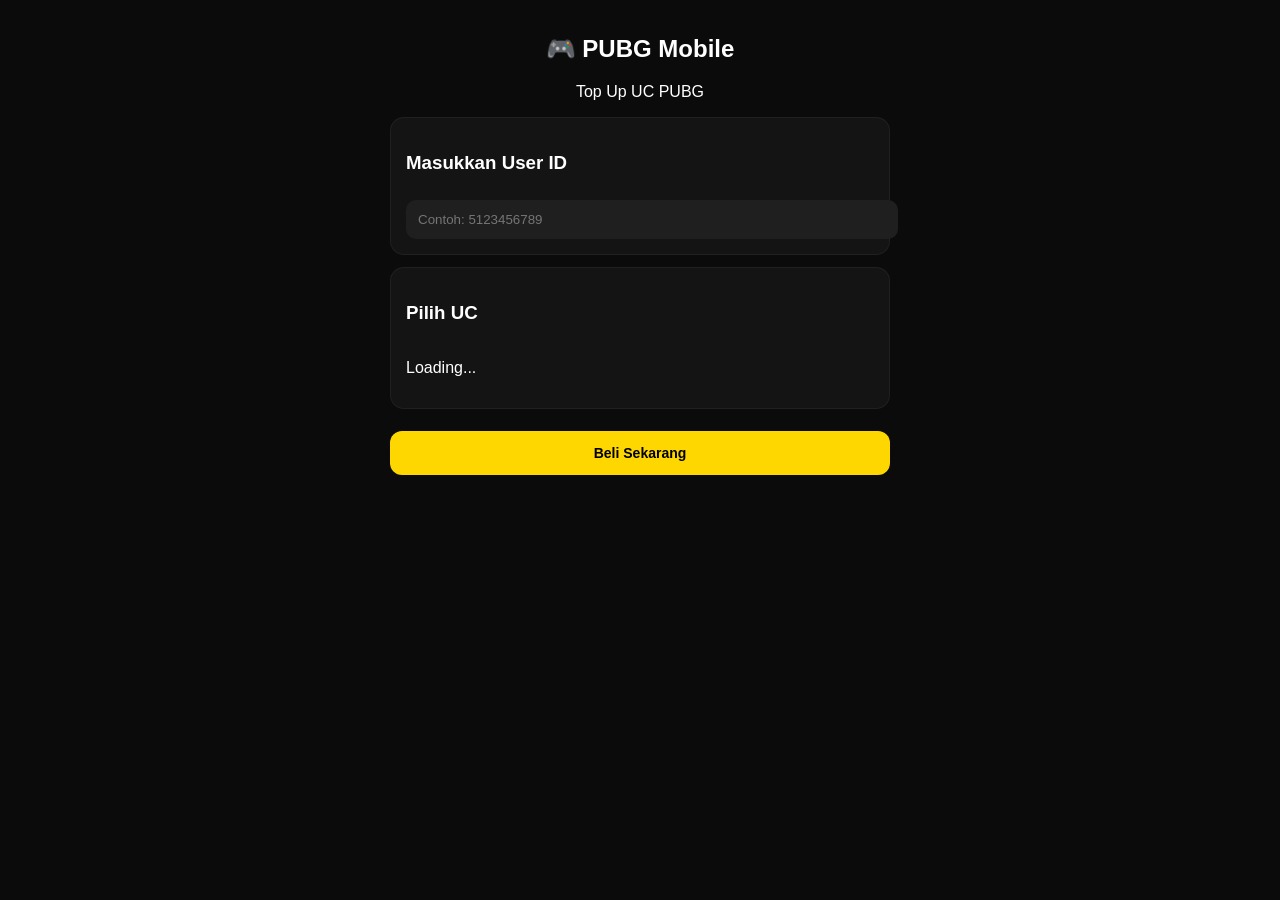
<file: topup-pubg.html>
<!DOCTYPE html>
<html lang="id">
<head>
  <meta charset="UTF-8">
  <meta name="viewport" content="width=device-width, initial-scale=1.0">
  <title>Top Up PUBG Mobile</title>

  <style>
    body {
      margin: 0;
      font-family: sans-serif;
      background: #0b0b0b;
      color: white;
    }

    .container {
      max-width: 500px;
      margin: auto;
      padding: 15px;
    }

    .header {
      text-align: center;
      margin-bottom: 15px;
    }

    .card {
      background: #141414;
      padding: 15px;
      border-radius: 14px;
      margin-bottom: 12px;
      border: 1px solid rgba(255,255,255,0.05);
    }

    input {
      width: 100%;
      padding: 12px;
      border-radius: 10px;
      border: none;
      margin-top: 8px;
      background: #1f1f1f;
      color: white;
    }

    .grid {
      display: grid;
      grid-template-columns: repeat(3, 1fr);
      gap: 10px;
    }

    .item {
      background: #1f1f1f;
      padding: 10px;
      border-radius: 10px;
      text-align: center;
      cursor: pointer;
      font-size: 13px;
      border: 1px solid transparent;
    }

    .item.active {
      border: 1px solid gold;
      background: #2a2a2a;
    }

    .price {
      color: gold;
      font-size: 12px;
      margin-top: 5px;
    }

    .btn {
      width: 100%;
      padding: 14px;
      border: none;
      border-radius: 12px;
      background: gold;
      color: black;
      font-weight: bold;
      font-size: 14px;
      cursor: pointer;
      margin-top: 10px;
    }
  </style>
</head>

<body>

<div class="container">

  <!-- HEADER -->
  <div class="header">
    <h2>🎮 PUBG Mobile</h2>
    <p>Top Up UC PUBG</p>
  </div>

  <!-- INPUT ID -->
  <div class="card">
    <h3>Masukkan User ID</h3>
    <input type="text" id="userId" placeholder="Contoh: 5123456789">
  </div>

  <!-- PRODUK -->
  <div class="card">
    <h3>Pilih UC</h3>
    <div class="grid" id="productList">
      <p>Loading...</p>
    </div>
  </div>

  <!-- BUTTON -->
  <button class="btn" onclick="buyNow()">Beli Sekarang</button>

</div>

<script>
const CONFIG = {
  BIN_ID: "6a981d8cf5f4af5e2960e6f2",
  API_KEY: "$2a$10$AqSncAkyMz4i3EnlWpvqxuQttyNJQ98IZNWM1JwnOKaV7.ThZDwRm"
};

let selectedProduct = null;

// ================= LOAD PRODUK =================
async function loadProducts() {
  try {
    const res = await fetch(
      `https://api.jsonbin.io/v3/b/${CONFIG.BIN_ID}/latest`,
      {
        headers: { "X-Master-Key": CONFIG.API_KEY }
      }
    );

    const result = await res.json();
    const products = result.record.products;

    const container = document.getElementById("productList");
    container.innerHTML = "";

    products.forEach(p => {
      if (!p.active) return;

      const div = document.createElement("div");
      div.className = "item";

      div.innerHTML = `
        ${p.name}
        <div class="price">Rp ${p.price.toLocaleString("id-ID")}</div>
      `;

      div.onclick = () => {
        document.querySelectorAll(".item").forEach(el => el.classList.remove("active"));
        div.classList.add("active");
        selectedProduct = p;
      };

      container.appendChild(div);
    });

  } catch (err) {
    console.error(err);
  }
}

// ================= BELI =================
function buyNow() {
  const userId = document.getElementById("userId").value;

  if (!userId) {
    alert("Masukkan User ID!");
    return;
  }

  if (!selectedProduct) {
    alert("Pilih produk dulu!");
    return;
  }

  const url = `pembayaranff.html?id=${userId}&produk=${selectedProduct.name}&harga=${selectedProduct.price}`;

  window.location.href = url;
}

// ================= INIT =================
loadProducts();
</script>

</body>
</html>
</file>
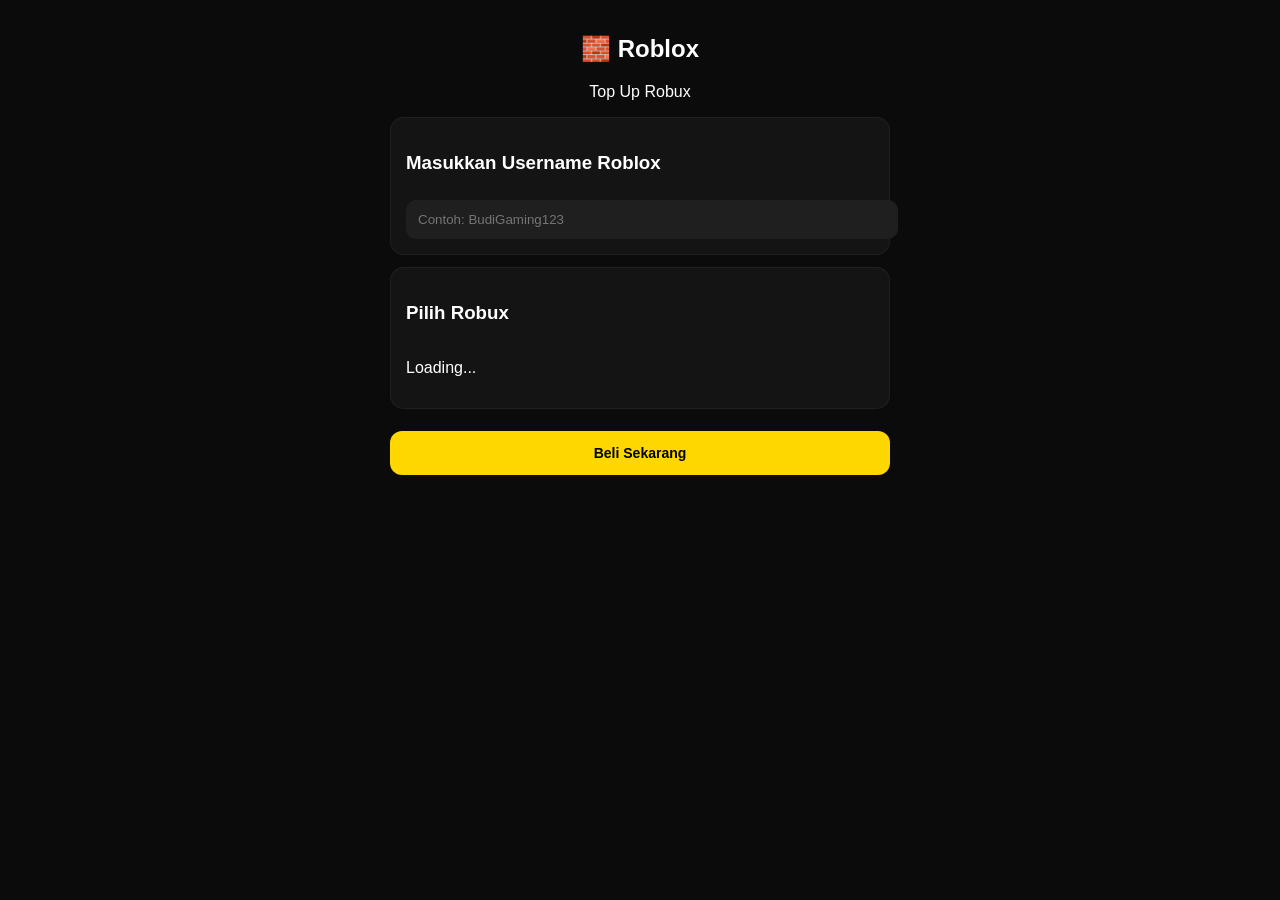
<file: topup-roblox.html>
<!DOCTYPE html>
<html lang="id">
<head>
  <meta charset="UTF-8">
  <meta name="viewport" content="width=device-width, initial-scale=1.0">
  <title>Top Up Roblox</title>

  <style>
    body {
      margin: 0;
      font-family: sans-serif;
      background: #0b0b0b;
      color: white;
    }

    .container {
      max-width: 500px;
      margin: auto;
      padding: 15px;
    }

    .header {
      text-align: center;
      margin-bottom: 15px;
    }

    .card {
      background: #141414;
      padding: 15px;
      border-radius: 14px;
      margin-bottom: 12px;
      border: 1px solid rgba(255,255,255,0.05);
    }

    input {
      width: 100%;
      padding: 12px;
      border-radius: 10px;
      border: none;
      margin-top: 8px;
      background: #1f1f1f;
      color: white;
    }

    .grid {
      display: grid;
      grid-template-columns: repeat(3, 1fr);
      gap: 10px;
    }

    .item {
      background: #1f1f1f;
      padding: 10px;
      border-radius: 10px;
      text-align: center;
      cursor: pointer;
      font-size: 13px;
      border: 1px solid transparent;
    }

    .item.active {
      border: 1px solid gold;
      background: #2a2a2a;
    }

    .price {
      color: gold;
      font-size: 12px;
      margin-top: 5px;
    }

    .btn {
      width: 100%;
      padding: 14px;
      border: none;
      border-radius: 12px;
      background: gold;
      color: black;
      font-weight: bold;
      font-size: 14px;
      cursor: pointer;
      margin-top: 10px;
    }
  </style>
</head>

<body>

<div class="container">

  <!-- HEADER -->
  <div class="header">
    <h2>🧱 Roblox</h2>
    <p>Top Up Robux</p>
  </div>

  <!-- INPUT USERNAME -->
  <div class="card">
    <h3>Masukkan Username Roblox</h3>
    <input type="text" id="username" placeholder="Contoh: BudiGaming123">
  </div>

  <!-- PRODUK -->
  <div class="card">
    <h3>Pilih Robux</h3>
    <div class="grid" id="productList">
      <p>Loading...</p>
    </div>
  </div>

  <!-- BUTTON -->
  <button class="btn" onclick="buyNow()">Beli Sekarang</button>

</div>

<script>
const CONFIG = {
  BIN_ID: "6a981db4da38895dfe2f5aab",
  API_KEY: "$2a$10$AqSncAkyMz4i3EnlWpvqxuQttyNJQ98IZNWM1JwnOKaV7.ThZDwRm"
};

let selectedProduct = null;

// LOAD PRODUK
async function loadProducts() {
  try {
    const res = await fetch(
      `https://api.jsonbin.io/v3/b/${CONFIG.BIN_ID}/latest`,
      {
        headers: { "X-Master-Key": CONFIG.API_KEY }
      }
    );

    const result = await res.json();
    const products = result.record.products;

    const container = document.getElementById("productList");
    container.innerHTML = "";

    products.forEach(p => {
      if (!p.active) return;

      const div = document.createElement("div");
      div.className = "item";

      div.innerHTML = `
        ${p.name}
        <div class="price">Rp ${p.price.toLocaleString("id-ID")}</div>
      `;

      div.onclick = () => {
        document.querySelectorAll(".item").forEach(el => el.classList.remove("active"));
        div.classList.add("active");
        selectedProduct = p;
      };

      container.appendChild(div);
    });

  } catch (err) {
    console.error(err);
  }
}

// BELI
function buyNow() {
  const username = document.getElementById("username").value;

  if (!username) {
    alert("Masukkan Username!");
    return;
  }

  if (!selectedProduct) {
    alert("Pilih produk dulu!");
    return;
  }

  const url = `pembayaranff.html?id=${username}&produk=${selectedProduct.name}&harga=${selectedProduct.price}`;

  window.location.href = url;
}

// INIT
loadProducts();
</script>

</body>
</html>
</file>
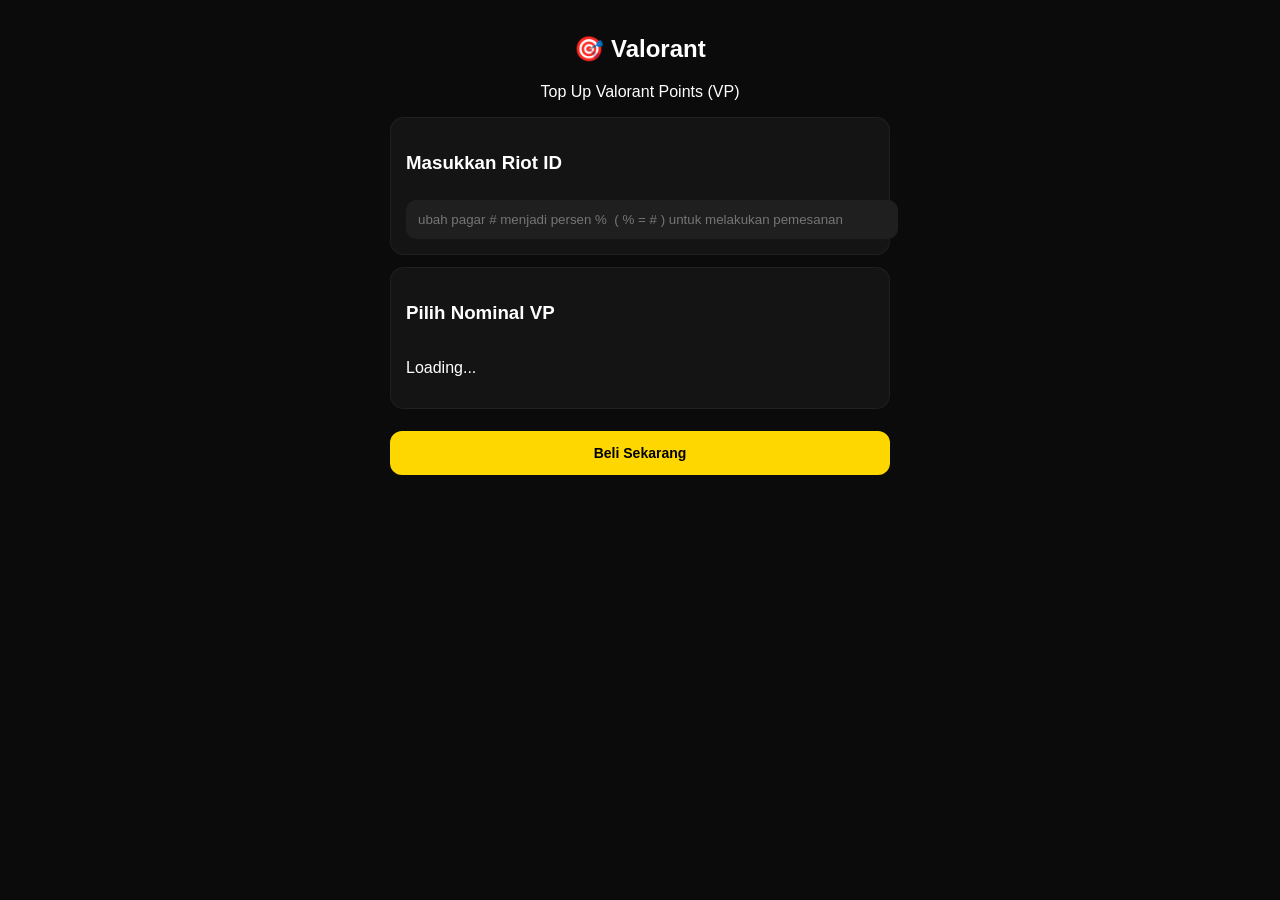
<file: topup-VALORANT.html>
<!DOCTYPE html>
<html lang="id">
<head>
  <meta charset="UTF-8">
  <meta name="viewport" content="width=device-width, initial-scale=1.0">
  <title>Top Up Valorant</title>

  <style>
    body {
      margin: 0;
      font-family: sans-serif;
      background: #0b0b0b;
      color: white;
    }

    .container {
      max-width: 500px;
      margin: auto;
      padding: 15px;
    }

    .header {
      text-align: center;
      margin-bottom: 15px;
    }

    .card {
      background: #141414;
      padding: 15px;
      border-radius: 14px;
      margin-bottom: 12px;
      border: 1px solid rgba(255,255,255,0.05);
    }

    input {
      width: 100%;
      padding: 12px;
      border-radius: 10px;
      border: none;
      margin-top: 8px;
      background: #1f1f1f;
      color: white;
    }

    .grid {
      display: grid;
      grid-template-columns: repeat(3, 1fr);
      gap: 10px;
    }

    .item {
      background: #1f1f1f;
      padding: 10px;
      border-radius: 10px;
      text-align: center;
      cursor: pointer;
      font-size: 13px;
      border: 1px solid transparent;
    }

    .item.active {
      border: 1px solid gold;
      background: #2a2a2a;
    }

    .price {
      color: gold;
      font-size: 12px;
      margin-top: 5px;
    }

    .btn {
      width: 100%;
      padding: 14px;
      border: none;
      border-radius: 12px;
      background: gold;
      color: black;
      font-weight: bold;
      font-size: 14px;
      cursor: pointer;
      margin-top: 10px;
    }
  </style>
</head>

<body>

<div class="container">

  <!-- HEADER -->
  <div class="header">
    <h2>🎯 Valorant</h2>
    <p>Top Up Valorant Points (VP)</p>
  </div>

  <!-- INPUT -->
  <div class="card">
    <h3>Masukkan Riot ID</h3>
    <input type="text" id="riotId" placeholder="ubah pagar # menjadi persen %  ( % = # ) untuk melakukan pemesanan">
  </div>

  <!-- PRODUK -->
  <div class="card">
    <h3>Pilih Nominal VP</h3>
    <div class="grid" id="productList">
      <p>Loading...</p>
    </div>
  </div>

  <!-- BUTTON -->
  <button class="btn" onclick="buyNow()">Beli Sekarang</button>

</div>

<script>
const CONFIG = {
  BIN_ID: "6a981df5da38895dfe2f5c08",
  API_KEY: "$2a$10$AqSncAkyMz4i3EnlWpvqxuQttyNJQ98IZNWM1JwnOKaV7.ThZDwRm"
};

let selectedProduct = null;

// LOAD PRODUK
async function loadProducts() {
  try {
    const res = await fetch(
      `https://api.jsonbin.io/v3/b/${CONFIG.BIN_ID}/latest`,
      {
        headers: { "X-Master-Key": CONFIG.API_KEY }
      }
    );

    const result = await res.json();
    const products = result.record.products;

    const container = document.getElementById("productList");
    container.innerHTML = "";

    products.forEach(p => {
      if (!p.active) return;

      const div = document.createElement("div");
      div.className = "item";

      div.innerHTML = `
        ${p.name}
        <div class="price">Rp ${p.price.toLocaleString("id-ID")}</div>
      `;

      div.onclick = () => {
        document.querySelectorAll(".item").forEach(el => el.classList.remove("active"));
        div.classList.add("active");
        selectedProduct = p;
      };

      container.appendChild(div);
    });

  } catch (err) {
    console.error(err);
  }
}

// BELI
function buyNow() {
  const riotId = document.getElementById("riotId").value;

  if (!riotId) {
    alert("Masukkan Riot ID!");
    return;
  }

  if (!selectedProduct) {
    alert("Pilih produk dulu!");
    return;
  }

  const url = `pembayaranff.html?id=${riotId}&produk=${selectedProduct.name}&harga=${selectedProduct.price}`;

  window.location.href = url;
}

// INIT
loadProducts();
</script>

</body>
</html>
</file>
<file: index.css>
/* ================= RESET ================= */
* {
  margin: 0;
  padding: 0;
  box-sizing: border-box;
}

/* ================= BODY ================= */
body {
  font-family: 'Poppins', sans-serif;
  background: #0a0a0a;
  color: rgb(197, 205, 218);
}

/* ================= NAVBAR ================= */
.navbar {
  width: 100%;
  background: linear-gradient(90deg, #58033c, #350131);
  box-shadow: 0 2px 10px rgba(65, 45, 2, 0.2);
  position: sticky;
  top: 0;
  z-index: 999;
}

.nav-container {
  display: flex;
  justify-content: space-between;
  align-items: center;
  padding: 12px 15px;
}

.nav-left {
  display: flex;
  align-items: center;
  gap: 10px;
}

.logo {
  font-size: 18px;
  font-weight: 700;
  color: white;
}

.logo span {
  color: rgb(77, 4, 34);
}

.nav-right {
  display: flex;
  gap: 8px;
}

/* BUTTON */
.menu-btn,
.icon-btn {
  background: linear-gradient(145deg, #4d0334, #5a0240);
  border: none;
  color: white;
  padding: 8px 10px;
  border-radius: 8px;
  font-size: 14px;
  cursor: pointer;
  transition: 0.2s;
  box-shadow: 0 0 8px rgba(255, 0, 234, 0.4);
}

.menu-btn:hover,
.icon-btn:hover {
  background: linear-gradient(145deg, #500035, #2a0027);
  transform: scale(1.05);
}

/* ================= OVERLAY ================= */
.overlay {
  position: fixed;
  top: 0;
  left: 0;
  width: 100%;
  height: 100%;
  background: rgba(0,0,0,0.6);
  opacity: 0;
  visibility: hidden;
  transition: 0.3s;
  z-index: 998;
}

.overlay.active {
  opacity: 1;
  visibility: visible;
}

/* ================= SIDEBAR ================= */
.sidebar {
  position: fixed;
  top: 0;
  left: -260px;
  width: 260px;
  height: 100%;
  background: linear-gradient(180deg, #000, #470232);
  box-shadow: 2px 0 15px rgba(97, 4, 66, 0.5);
  transition: 0.3s;
  z-index: 999;
  padding: 20px;
}

.sidebar.active {
  left: 0;
}

.sidebar-header h2 {
  color: white;
}

.sidebar-header span {
  color: rgb(94, 3, 67);
}

/* ================= MENU ================= */
.sidebar-menu {
  list-style: none;
  margin-top: 20px;
}

.sidebar-menu li {
  padding: 12px;
  margin-bottom: 8px;
  border-radius: 10px;
  background: #1a0017;
  color: white;
  cursor: pointer;
  transition: 0.2s;
}

.sidebar-menu li:hover {
  background: #40002b;
  transform: translateX(5px);
}

/* divider */
.menu-divider {
  height: 1px;
  background: rgba(255,255,255,0.1);
  margin: 10px 0;
}

/* auth */
.auth {
  text-align: center;
  font-weight: bold;
}

.login {
  border: 1px solid rgb(94, 4, 67);
}

.register {
  background: rgb(255, 0, 221);
  color: black;
}

/* ================= CONTENT ================= */
.main-content {
  padding: 20px;
}

/* ================= SEARCH ================= */
.search-box {
  width: 100%;
  background: #0a0a0a;
  padding: 10px;
  display: none;
}

.search-box.active {
  display: block;
}

.search-box input {
  width: 100%;
  padding: 10px;
  border-radius: 10px;
  border: none;
  background: #1a0016;
  color: white;
  outline: none;
}

/* ================= HERO SLIDER ================= */
.hero-slider {
  width: 100%;
  overflow: hidden;
  position: relative;
}

.slides {
  display: flex;
  transition: transform 0.5s ease;
}

.slide {
  width: 100%;
  flex-shrink: 0;
  height: 160px;
  object-fit: cover;
  border-radius: 10px;
}

/* DOTS */
.dots {
  position: absolute;
  bottom: 10px;
  width: 100%;
  text-align: center;
}

.dots span {
  display: inline-block;
  width: 8px;
  height: 8px;
  background: gray;
  border-radius: 50%;
  margin: 0 3px;
}

.dots .active {
  background: rgb(138, 5, 60);
}


/* ================= GAME LIST ================= */
/* GRID GAME */
.game-list {
  display: grid;
  grid-template-columns: repeat(2, 1fr); /* FIX 2 kolom */
  gap: 12px;
  padding: 10px 0;
}

/* CARD */
.game-card {
  background: #1a0014;
  border-radius: 10px;
  overflow: hidden;
  transition: transform 0.3s, box-shadow 0.3s;
  display: flex;
  flex-direction: column;
}

/* GAMBAR - sesuaikan aspect ratio 16:9 */
.game-card img {
  width: 100%;
  aspect-ratio: 16 / 9;   /* otomatis tinggi sesuai lebar */
  object-fit: contain;     /* jangan potong gambar, sesuaikan di dalam */
  background: #000;
}

/* INFO GAME */
.game-info {
  padding: 8px;
  text-align: center;
  flex-grow: 1;
}

.game-info h3 {
  font-size: 14px;
  font-weight: 600;
  color: rgb(94, 4, 64);
  margin-bottom: 4px;
}

.game-info p {
  font-size: 12px;
  color: #fff;
  opacity: 0.7;
}

/* HOVER EFFECT */
.game-card:hover {
  transform: scale(1.05);
  box-shadow: 0 0 15px rgba(255, 0, 149, 0.4);
}


/* ================= STATISTIK TYPO ================= */
.stats-typo {
  margin-top: 40px;
  display: flex;
  flex-direction: column;
  gap: 25px;
  padding: 10px;
}

/* block */
.stat-block {
  border-bottom: 1px solid rgba(255,255,255,0.1);
  padding-bottom: 15px;
}

/* ANGKA BESAR */
.stat-block h1 {
  font-size: 48px;
  font-weight: 700;
  line-height: 1;
  
  background: linear-gradient(90deg, rgb(255, 0, 234), #f83cff);

  -webkit-background-clip: text;
  background-clip: text;

  -webkit-text-fill-color: transparent;
  color: transparent;

  text-shadow: 0 0 20px rgba(255, 0, 157, 0.2);
}

/* label */
.stat-block span {
  font-size: 13px;
  opacity: 0.6;
  letter-spacing: 1px;
}

/* animasi muncul */
.stat-block {
  opacity: 0;
  transform: translateY(20px);
  animation: fadeUp 0.8s forwards;
}

.stat-block:nth-child(2) {
  animation-delay: 0.2s;
}
.stat-block:nth-child(3) {
  animation-delay: 0.4s;
}

@keyframes fadeUp {
  to {
    opacity: 1;
    transform: translateY(0);
  }
}

/* responsive */
@media (max-width: 500px) {
  .stat-block h1 {
    font-size: 36px;
  }
}


/* ================= ARTIKEL TEXT ================= */
.artikel-text {
  margin-top: 40px;
  padding: 15px 10px;
  text-align: center;
}

/* judul */
.artikel-text h2 {
  font-size: 18px;
  color: rgb(255, 0, 200);
  margin-bottom: 8px;
}

/* deskripsi */
.artikel-text p {
  font-size: 13px;
  opacity: 0.7;
  line-height: 1.6;
}

/* highlight domain */
.artikel-text span {
  color: rgb(255, 0, 242);
  font-weight: 600;
}
/* ================= ARTIKEL BANNER ================= */
.artikel-banner {
  margin-top: 40px;
  padding: 10px;
  text-align: center;
}

/* gambar banner */
.banner-img {
  width: 100%;
  border-radius: 12px;
  margin-bottom: 12px;
  transition: 0.3s;
  cursor: pointer;
}

/* hover efek */
.banner-img:hover {
  transform: scale(1.03);
  box-shadow: 0 0 20px rgba(255, 0, 221, 0.3);
}

/* judul */
.artikel-banner h2 {
  font-size: 18px;
  color: rgb(88, 2, 77);
  margin-bottom: 6px;
}

/* deskripsi */
.artikel-banner p {
  font-size: 13px;
  opacity: 0.7;
  line-height: 1.6;
}

/* highlight domain */
.artikel-banner span {
  color: rgb(95, 3, 83);
  font-weight: 600;
}




/* footer */


/* ================= FOOTER ================= */
/* ===== FOOTER ===== */
.footer {
  background: #0a0a0a;
  padding: 30px 20px;
  border-top: 1px solid rgba(255,255,255,0.1);
}

/* container utama */
/* container utama */
.footer-container {
  max-width: 1100px;
  margin: auto;

  display: grid;
  grid-template-columns: 1fr 1fr; /* 🔥 pasti kiri kanan */
  gap: 20px;
}

/* ===== KOLOM ===== */
.footer-menu,
.footer-info {
  width: 45%;
}

/* ===== TITLE ===== */
.footer-menu h3,
.footer-info h3 {
  color: rgb(88, 2, 88);
  margin-bottom: 10px;
}

/* ===== LIST ===== */
.footer-menu ul,
.footer-info ul {
  list-style: none;
  padding: 0;
  margin: 0;
}

.footer-menu li,
.footer-info li {
  margin-bottom: 8px;
  color: #ccc;
  font-size: 14px;
}

/* ===== LINK ===== */
.footer-menu a {
  text-decoration: none;
  color: #ccc;
  transition: 0.3s;
}

.footer-menu a:hover {
  color: rgb(75, 3, 47);
  padding-left: 5px;
}

/* ===== RIGHT ALIGN INFO ===== */
.footer-info {
  text-align: right;
}

/* ===== COPYRIGHT ===== */
.footer-bottom {
  text-align: center;
  margin-top: 25px;
  font-size: 13px;
  color: #777;
  border-top: 1px solid rgba(255,255,255,0.05);
  padding-top: 15px;
}

/* ===== RESPONSIVE (HP) ===== */
@media (max-width: 768px) {
  .footer-container {
    flex-direction: column;
    gap: 20px;
  }

  .footer-menu,
  .footer-info {
    width: 100%;
    text-align: left; /* balik normal di HP */
  }
}

/* ================= BANNER BAWAH ================= */
.bottom-banner {
  margin-top: 40px;
  padding: 10px;
}

.bottom-banner img {
  width: 100%;
  border-radius: 12px;
  display: block;
  transition: 0.3s;
}

/* efek hover */
.bottom-banner img:hover {
  transform: scale(1.02);
  box-shadow: 0 0 20px rgba(255, 0, 212, 0.3);
}

.banner-text {
  text-align: center;
  max-width: 800px;
  margin: auto;
}

.banner-text p {
  font-size: 13px;
  opacity: 0.75;
  line-height: 1.7;
  margin-bottom: 10px;
}




.sidebar-menu a {
  text-decoration: none;
  color: white;
  display: block;
}
</file>
